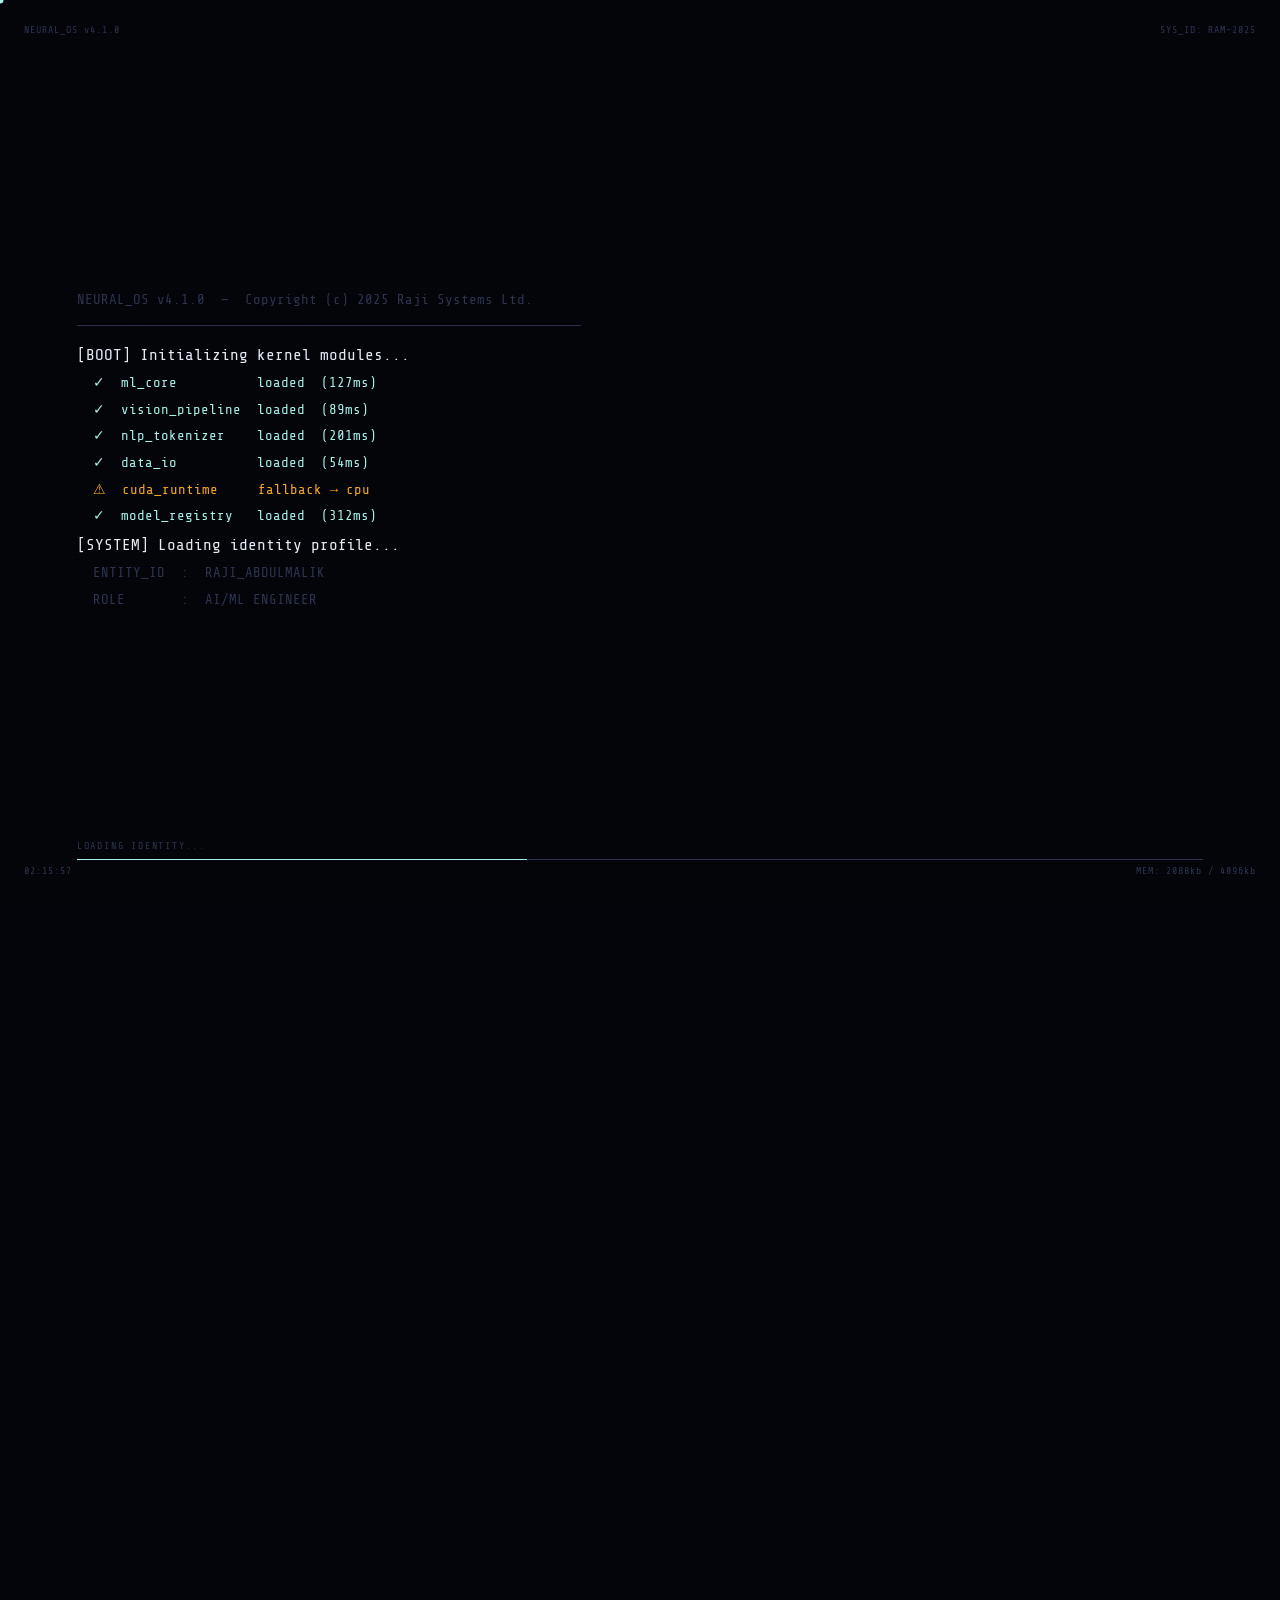
<file: index.html>
<!DOCTYPE html>
<html lang="en">
<head>
  <meta charset="UTF-8"/>
  <meta name="viewport" content="width=device-width, initial-scale=1.0"/>
  <title>Raji Abdul Malik — AI/ML Engineer</title>
  <link rel="preconnect" href="https://fonts.googleapis.com"/>
  <link rel="preconnect" href="https://fonts.gstatic.com" crossorigin/>
  <link href="https://fonts.googleapis.com/css2?family=Share+Tech+Mono&family=Unbounded:wght@300;400;700;900&family=DM+Mono:ital,wght@0,300;0,400;1,300&display=swap" rel="stylesheet"/>
  <link rel="stylesheet" href="style.css"/>
</head>
<body>

<div id="cur"></div>
<div id="cur-ring"></div>

<!-- =============================================
     BOOT SCREEN
     ============================================= -->
<div id="boot">
  <div class="boot-scanlines"></div>
  <div class="boot-noise"></div>
  <div class="boot-corner tl">NEURAL_OS v4.1.0</div>
  <div class="boot-corner tr">SYS_ID: RAM-2025</div>
  <div class="boot-corner bl" id="boot-time">--:--:--</div>
  <div class="boot-corner br">MEM: 0kb / 0kb</div>
  <div id="boot-lines"></div>
  <div class="boot-progress-wrap">
    <div class="boot-progress-label" id="boot-prog-lbl">INITIALIZING...</div>
    <div class="boot-progress-bar">
      <div class="boot-progress-fill" id="boot-fill"></div>
    </div>
  </div>
</div>

<!-- =============================================
     SITE
     ============================================= -->
<div id="site">

<!-- NAV -->
<nav id="nav">
  <span class="nav-logo"><b>Alpha</b>.ai</span>
  <ul class="nav-ul">
    <li><a href="#about">about</a></li>
    <li><a href="#skills">skills</a></li>
    <li><a href="#projects">projects</a></li>
    <li><a href="#contact">contact</a></li>
  </ul>
  <button class="nav-burger" id="burger" aria-label="menu">
    <span></span><span></span><span></span>
  </button>
</nav>

<!-- HERO -->
<section id="hero">
  <canvas id="neural-canvas"></canvas>
  <div class="hero-content">

    <!-- LEFT: name + headline + CTA -->
    <div class="hero-left">
      <div class="hero-sys-line">
        <span class="sys-badge">AI / ML Engineer</span>
        <span class="sys-slash">///</span>
        <span class="sys-badge" style="opacity:.5">Active</span>
      </div>
      <h1 class="hero-name">
        <span class="dim-name">Raji Abdul</span>
        <span class="ice-name"><span class="glitch" data-text="Malik">Malik</span></span>
      </h1>
      <p class="hero-headline">
        <em>Building intelligent systems</em><br/>
        and scalable machine learning solutions.
      </p>
      <div class="hero-cta">
        <a href="#projects" class="btn btn-primary">View Projects</a>
        <a href="#contact" class="btn btn-outline">Get In Touch</a>
      </div>
    </div>

    <!-- RIGHT: 3D Rubik's Cube -->
    <div class="hero-right">
      <div id="rubik-wrap"></div>
    </div>

  </div>

  <div class="hero-scroll">
    <span class="scroll-bar"></span>
    <span class="scroll-txt">scroll</span>
  </div>
  <div class="hero-coords">
    <div>LAT 09°04'N</div>
    <div>LNG 007°29'E</div>
    <div style="margin-top:8px;color:var(--ice);font-size:9px;">● ONLINE</div>
  </div>
</section>

<!-- ABOUT -->
<section id="about">
  <div class="about-grid max-w">
    <div class="about-sigil reveal">
      <div class="sigil-name">Who<br/><span>I Am.</span></div>
      <div class="sigil-line"></div>
      <div class="sigil-role">AI/ML Engineer</div>
      <div class="sigil-id">
        <div>ID: RAJI_ABDULMALIK</div>
        <div>STATUS: AVAILABLE</div>
        <div>BASE: Nigeria</div>
      </div>
    </div>
    <div class="about-text">
      <p class="reveal d1">
        I'm an <strong>AI/ML Engineer</strong> who builds systems that perceive, learn, and adapt. My work spans the complete machine learning lifecycle — from exploratory data analysis and feature engineering to designing custom architectures, training, evaluating, and deploying models that operate at scale.
        I have a proven track record of delivering Full stack web AI products in startup environments, where I thrive on solving complex problems with elegant, efficient solutions.
      </p>
      <p class="reveal d2">
        I specialize in <strong>deep learning</strong>, computer vision, and natural language processing. I don't just run experiments — I build reproducible pipelines, maintain clean codebases, and ship models that perform outside the notebook. Engineering discipline is as important to me as research creativity.
      </p>
      <p class="reveal d3">
        Whether it's a <strong>custom CNN architecture</strong>, a production inference API, or a data pipeline that feeds millions of records, I approach every problem from first principles — choosing the right tool, not just the popular one.
      </p>
      <div class="metrics-row reveal d4">
        <div class="metric"><div class="metric-val">2</div><div class="metric-lbl">AI products startups worked on</div></div>
        <div class="metric"><div class="metric-val">CNN</div><div class="metric-lbl">Architecture research</div></div>
        <div class="metric"><div class="metric-val">∞</div><div class="metric-lbl">Curiosity</div></div>
      </div>
    </div>
  </div>
</section>

<!-- SKILLS -->
<section id="skills">
  <div class="max-w">
    <div class="sec-eyebrow reveal">
      <span class="sec-eyebrow-bar"></span>
      <span class="sec-eyebrow-txt">Expertise</span>
      <span class="sec-eyebrow-num">02</span>
    </div>
    <h2 class="sec-title reveal d1">What I <em>work with</em></h2>
    <div class="skills-terminal reveal d2">
      <div class="terminal-titlebar">
        <div class="t-dot red"></div><div class="t-dot amber"></div><div class="t-dot green"></div>
        <span class="terminal-title">raji@neural-os:~$ cat skills.json</span>
      </div>
      <div class="terminal-body">
        <div class="terminal-row">
          <div class="terminal-cat">ML &amp; AI</div>
          <div class="terminal-skills">
            <span class="t-skill">Neural Networks</span>
            <span class="t-skill">NLP</span>
            <span class="t-skill">Computer Vision</span>
            <span class="t-skill">Huggingface, OpenAI</span>
            <span class="t-skill">Deep Learning</span>
          </div>
        </div>
        <div class="terminal-row">
          <div class="terminal-cat">Frameworks</div>
          <div class="terminal-skills">
            <span class="t-skill">PyTorch</span>
            <span class="t-skill">TensorFlow</span>
            <span class="t-skill">Scikit-Learn</span>
            <span class="t-skill">Keras</span>
            <span class="t-skill">Flask</span>
          </div>
        </div>
        <div class="terminal-row">
          <div class="terminal-cat">Languages</div>
          <div class="terminal-skills">
            <span class="t-skill">Python</span>
            <span class="t-skill">SQL</span>
            <span class="t-skill">HTML,CSS,JS</span>
          </div>
        </div>
        <div class="terminal-row">
          <div class="terminal-cat">MLOps &amp; Tools</div>
          <div class="terminal-skills">
            <span class="t-skill">Docker</span>
            <span class="t-skill">Git</span>
            <span class="t-skill">AWS / GCP</span>
            <span class="t-skill">Model Deployment</span>
            <span class="t-skill">Data Pipelines</span>
          </div>
        </div>
      </div>
    </div>
  </div>
</section>

<!-- PROJECTS -->
<section id="projects">
  <div class="max-w">
    <div class="sec-eyebrow reveal">
      <span class="sec-eyebrow-bar"></span>
      <span class="sec-eyebrow-txt">Work</span>
      <span class="sec-eyebrow-num">03</span>
    </div>
    <h2 class="sec-title reveal d1">Selected <em>projects</em></h2>
    <div class="projects-grid">
      <article class="proj-card reveal d1">
        <div class="proj-card-band"></div>
        <div class="proj-card-body">
          <span class="proj-id">01 / MVP</span>
          <h3 class="proj-title">LOCUS-ID</h3>
          <p class="proj-desc">Built the MVP for an AI-driven attendance management solution. Leverages intelligent identity recognition pipelines to automate and streamline verification at scale — developed under Hamz Labs.</p>
          <div class="proj-tags">
            <span class="proj-tag">Computer Vision</span>
            <span class="proj-tag">Python</span>
            <span class="proj-tag">AI / ML</span>
          </div>
        </div>
        <div class="proj-footer">
          <span class="proj-status"><span class="status-pulse"></span>In Development</span>
          <a href="https://github.com/Ma1la3ka" target="_blank" rel="noopener" class="proj-arrow" aria-label="GitHub">↗</a>
        </div>
      </article>
      <article class="proj-card reveal d2">
        <div class="proj-card-band"></div>
        <div class="proj-card-body">
          <span class="proj-id">02 / MVP</span>
          <h3 class="proj-title">SkillChain</h3>
          <p class="proj-desc">Built the MVP for a gig economy platform connecting skilled artisans with customers. Integrated geolocation services and Squad APIs to power intelligent service matching and seamless payment flows.</p>
          <div class="proj-tags">
            <span class="proj-tag">Geolocation</span>
            <span class="proj-tag">API Integration</span>
            <span class="proj-tag">Full-Stack</span>
          </div>
        </div>
        <div class="proj-footer">
          <span class="proj-status"><span class="status-pulse"></span>Live</span>
          <a href="https://skillchain-frontend-omega.vercel.app/" target="_blank" rel="noopener" class="proj-arrow" aria-label="GitHub">↗</a>
        </div>
      <!-- </article>
      <article class="proj-card reveal d3">
        <div class="proj-card-band"></div>
        <div class="proj-card-body">
          <span class="proj-id">03 / Research</span>
          <h3 class="proj-title">Crop Disease Detection</h3>
          <p class="proj-desc">Developed an enhanced CNN architecture for automated diagnosis of crop diseases from plant imagery. Architectural modifications and targeted data augmentation strategies improved accuracy over standard baselines.</p>
          <div class="proj-tags">
            <span class="proj-tag">CNN</span>
            <span class="proj-tag">PyTorch</span>
            <span class="proj-tag">Computer Vision</span>
          </div>
        </div>
        <div class="proj-footer">
          <span class="proj-status"><span class="status-pulse"></span>Research</span>
          <a href="https://github.com/Ma1la3ka" target="_blank" rel="noopener" class="proj-arrow" aria-label="GitHub">↗</a>
        </div>
      </article> -->
    </div>
  </div>
</section>

<!-- CONTACT -->
<section id="contact">
  <div class="contact-wrap">
    <div class="contact-left">
      <div class="sec-eyebrow reveal">
        <span class="sec-eyebrow-bar"></span>
        <span class="sec-eyebrow-txt">Contact</span>
        <span class="sec-eyebrow-num">04</span>
      </div>
      <h2 class="reveal d1">Let's build<br/><em>together.</em></h2>
      <p class="reveal d2">Have a project in mind, a problem to solve, or just want to talk AI? I'm open to collaborations, research, and the right opportunities.</p>
      <div class="contact-links">
        <a href="https://github.com/Ma1la3ka" target="_blank" rel="noopener" class="c-link reveal d2">
          <div class="c-link-icon">
            <svg width="16" height="16" viewBox="0 0 24 24" fill="none" stroke="#6b7490" stroke-width="1.5" stroke-linecap="round" stroke-linejoin="round"><path d="M9 19c-5 1.5-5-2.5-7-3m14 6v-3.87a3.37 3.37 0 0 0-.94-2.61c3.14-.35 6.44-1.54 6.44-7A5.44 5.44 0 0 0 20 4.77 5.07 5.07 0 0 0 19.91 1S18.73.65 16 2.48a13.38 13.38 0 0 0-7 0C6.27.65 5.09 1 5.09 1A5.07 5.07 0 0 0 5 4.77a5.44 5.44 0 0 0-1.5 3.78c0 5.42 3.3 6.61 6.44 7A3.37 3.37 0 0 0 9 18.13V22"/></svg>
          </div>
          <div>
            <div class="c-link-label">GitHub</div>
            <div class="c-link-val">@Ma1la3ka </div>
          </div>
          <span class="c-link-arrow">→</span>
        </a>
        <a href="https://linkedin.com/in/alphaprimal" target="_blank" rel="noopener" class="c-link reveal d3">
          <div class="c-link-icon">
            <svg width="16" height="16" viewBox="0 0 24 24" fill="none" stroke="#6b7490" stroke-width="1.5" stroke-linecap="round" stroke-linejoin="round"><path d="M16 8a6 6 0 0 1 6 6v7h-4v-7a2 2 0 0 0-2-2 2 2 0 0 0-2 2v7h-4v-7a6 6 0 0 1 6-6z"/><rect x="2" y="9" width="4" height="12"/><circle cx="4" cy="4" r="2"/></svg>
          </div>
          <div>
            <div class="c-link-label">LinkedIn</div>
            <div class="c-link-val">Raji Abdul Malik</div>
          </div>
          <span class="c-link-arrow">→</span>
        </a>
      </div>
    </div>
    <div class="reveal d2">
      <div class="cta-box">
        <div class="cta-box-label">Direct Message</div>
        <div class="cta-box-title">Ready to collaborate?</div>
        <div class="cta-box-sub">The fastest way to reach me is directly on WhatsApp. No gatekeepers, no delays.</div>
        <a href="https://wa.me/2348164143886" target="_blank" rel="noopener" class="wa-btn">
          <svg width="20" height="20" viewBox="0 0 24 24" fill="#000"><path d="M17.472 14.382c-.297-.149-1.758-.867-2.03-.967-.273-.099-.471-.148-.67.15-.197.297-.767.966-.94 1.164-.173.199-.347.223-.644.075-.297-.15-1.255-.463-2.39-1.475-.883-.788-1.48-1.761-1.653-2.059-.173-.297-.018-.458.13-.606.134-.133.298-.347.446-.52.149-.174.198-.298.298-.497.099-.198.05-.371-.025-.52-.075-.149-.669-1.612-.916-2.207-.242-.579-.487-.5-.669-.51-.173-.008-.371-.01-.57-.01-.198 0-.52.074-.792.372-.272.297-1.04 1.016-1.04 2.479 0 1.462 1.065 2.875 1.213 3.074.149.198 2.096 3.2 5.077 4.487.709.306 1.262.489 1.694.625.712.227 1.36.195 1.871.118.571-.085 1.758-.719 2.006-1.413.248-.694.248-1.289.173-1.413-.074-.124-.272-.198-.57-.347m-5.421 7.403h-.004a9.87 9.87 0 01-5.031-1.378l-.361-.214-3.741.982.998-3.648-.235-.374a9.86 9.86 0 01-1.51-5.26c.001-5.45 4.436-9.884 9.888-9.884 2.64 0 5.122 1.03 6.988 2.898a9.825 9.825 0 012.893 6.994c-.003 5.45-4.437 9.884-9.885 9.884m8.413-18.297A11.815 11.815 0 0012.05 0C5.495 0 .16 5.335.157 11.892c0 2.096.547 4.142 1.588 5.945L.057 24l6.305-1.654a11.882 11.882 0 005.683 1.448h.005c6.554 0 11.89-5.335 11.893-11.893a11.821 11.821 0 00-3.48-8.413z"/></svg>
          Chat on WhatsApp
        </a>
      </div>
    </div>
  </div>
</section>

<footer>
  <span>Raji Abdul Malik — AI/ML Engineer</span>
  <span>© 2026 — All rights reserved</span>
</footer>

</div><!-- /site -->

<script src="script.js"></script>
<script src="Rubik.js"></script>
</body>
</html>
</file>
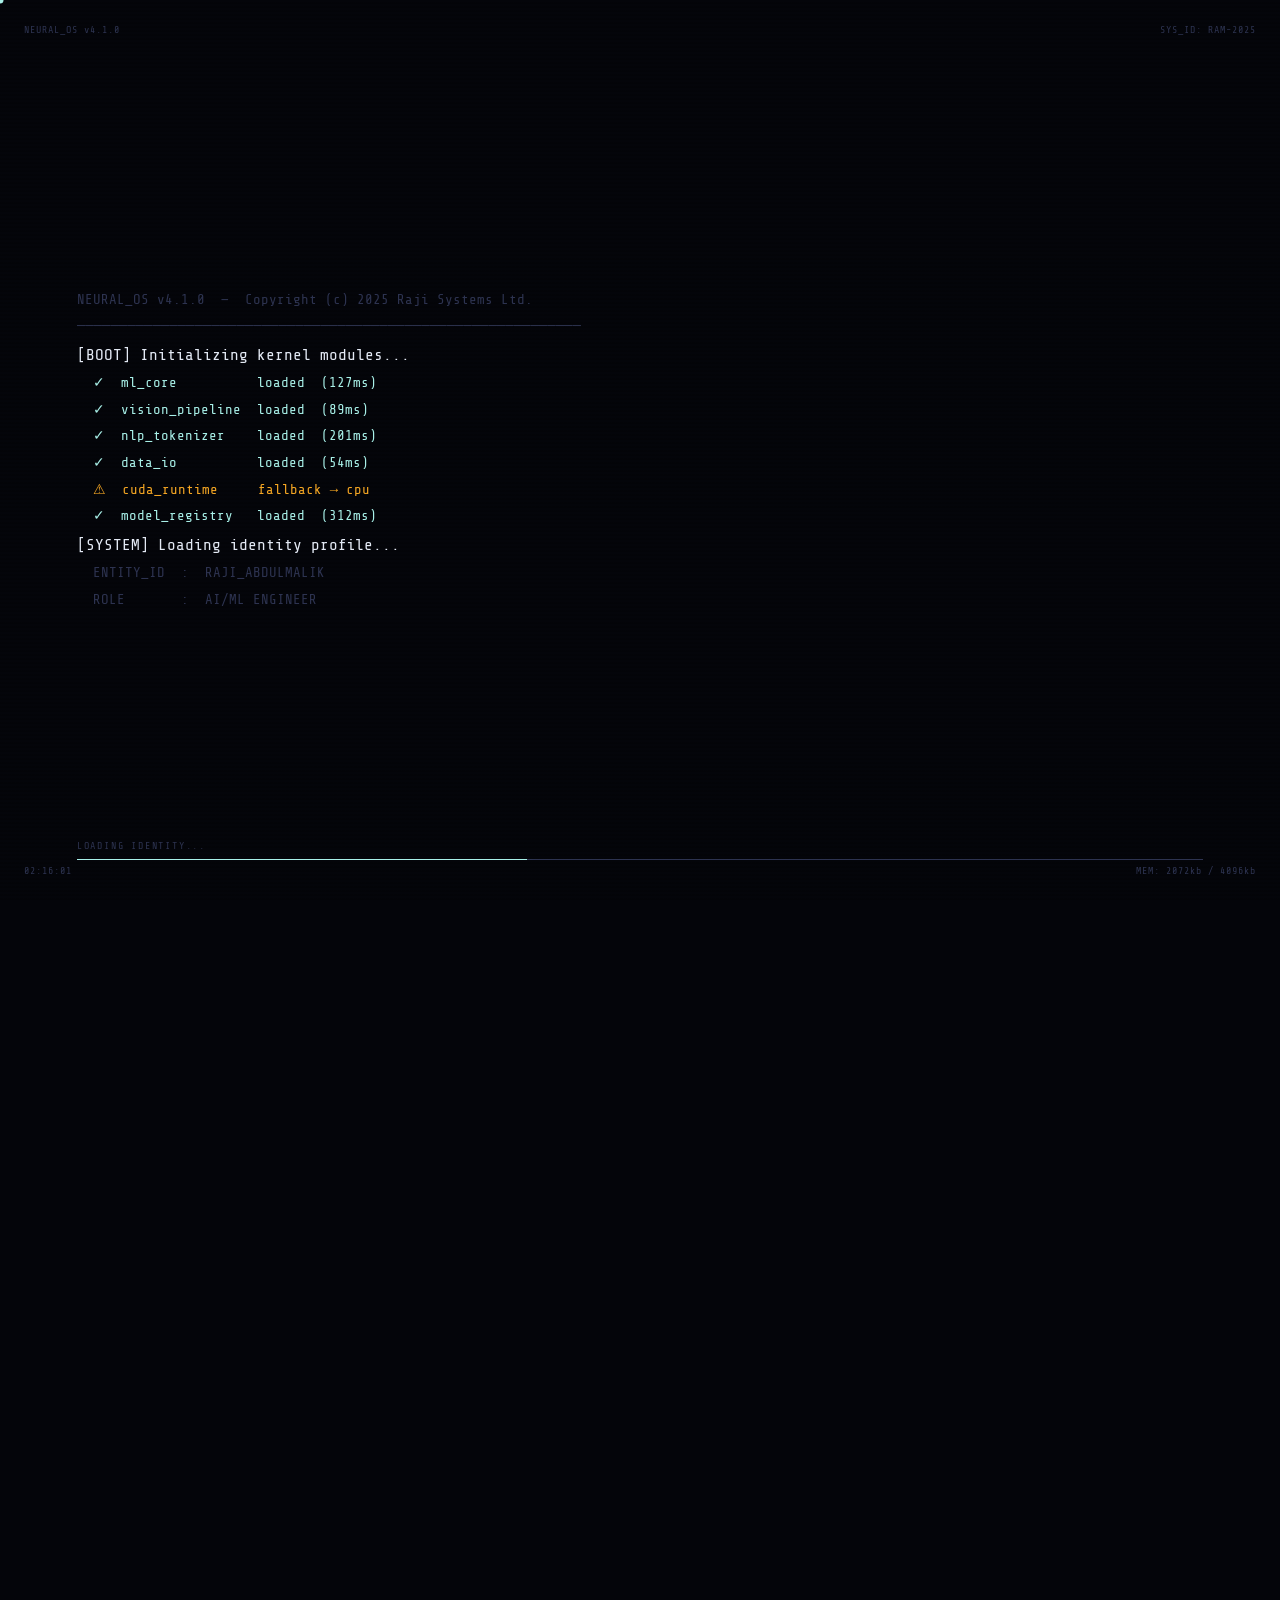
<file: Projects/My-portfolio/index.html>
<!DOCTYPE html>
<html lang="en">
<head>
  <meta charset="UTF-8"/>
  <meta name="viewport" content="width=device-width, initial-scale=1.0"/>
  <title>Raji Abdul Malik — AI/ML Engineer</title>
  <link rel="preconnect" href="https://fonts.googleapis.com"/>
  <link rel="preconnect" href="https://fonts.gstatic.com" crossorigin/>
  <link href="https://fonts.googleapis.com/css2?family=Share+Tech+Mono&family=Unbounded:wght@300;400;700;900&family=DM+Mono:ital,wght@0,300;0,400;1,300&display=swap" rel="stylesheet"/>
  <link rel="stylesheet" href="style.css"/>
</head>
<body>

<div id="cur"></div>
<div id="cur-ring"></div>

<!-- =============================================
     BOOT SCREEN
     ============================================= -->
<div id="boot">
  <div class="boot-scanlines"></div>
  <div class="boot-noise"></div>
  <div class="boot-corner tl">NEURAL_OS v4.1.0</div>
  <div class="boot-corner tr">SYS_ID: RAM-2025</div>
  <div class="boot-corner bl" id="boot-time">--:--:--</div>
  <div class="boot-corner br">MEM: 0kb / 0kb</div>
  <div id="boot-lines"></div>
  <div class="boot-progress-wrap">
    <div class="boot-progress-label" id="boot-prog-lbl">INITIALIZING...</div>
    <div class="boot-progress-bar">
      <div class="boot-progress-fill" id="boot-fill"></div>
    </div>
  </div>
</div>

<!-- =============================================
     SITE
     ============================================= -->
<div id="site">

<!-- NAV -->
<nav id="nav">
  <span class="nav-logo"><b>Alpha</b>.ai</span>
  <ul class="nav-ul">
    <li><a href="#about">about</a></li>
    <li><a href="#skills">skills</a></li>
    <li><a href="#projects">projects</a></li>
    <li><a href="#contact">contact</a></li>
  </ul>
  <button class="nav-burger" id="burger" aria-label="menu">
    <span></span><span></span><span></span>
  </button>
</nav>

<!-- HERO -->
<section id="hero">
  <canvas id="neural-canvas"></canvas>
  <div class="hero-content">

    <!-- LEFT: name + headline + CTA -->
    <div class="hero-left">
      <div class="hero-sys-line">
        <span class="sys-badge">AI / ML Engineer</span>
        <span class="sys-slash">///</span>
        <span class="sys-badge" style="opacity:.5">Active</span>
      </div>
      <h1 class="hero-name">
        <span class="dim-name">Raji Abdul</span>
        <span class="ice-name"><span class="glitch" data-text="Malik">Malik</span></span>
      </h1>
      <p class="hero-headline">
        <em>Building intelligent systems</em><br/>
        and scalable machine learning solutions.
      </p>
      <div class="hero-cta">
        <a href="#projects" class="btn btn-primary">View Projects</a>
        <a href="#contact" class="btn btn-outline">Get In Touch</a>
      </div>
    </div>

    <!-- RIGHT: 3D Rubik's Cube -->
    <div class="hero-right">
      <div id="rubik-wrap"></div>
    </div>

  </div>

  <div class="hero-scroll">
    <span class="scroll-bar"></span>
    <span class="scroll-txt">scroll</span>
  </div>
  <div class="hero-coords">
    <div>LAT 09°04'N</div>
    <div>LNG 007°29'E</div>
    <div style="margin-top:8px;color:var(--ice);font-size:9px;">● ONLINE</div>
  </div>
</section>

<!-- ABOUT -->
<section id="about">
  <div class="about-grid max-w">
    <div class="about-sigil reveal">
      <div class="sigil-name">Who<br/><span>I Am.</span></div>
      <div class="sigil-line"></div>
      <div class="sigil-role">AI/ML Engineer</div>
      <div class="sigil-id">
        <div>ID: RAJI_ABDULMALIK</div>
        <div>STATUS: AVAILABLE</div>
        <div>BASE: Nigeria</div>
      </div>
    </div>
    <div class="about-text">
      <p class="reveal d1">
        I'm an <strong>AI/ML Engineer</strong> who builds systems that perceive, learn, and adapt. My work spans the complete machine learning lifecycle — from exploratory data analysis and feature engineering to designing custom architectures, training, evaluating, and deploying models that operate at scale.
        I have a proven track record of delivering Full stack web AI products in startup environments, where I thrive on solving complex problems with elegant, efficient solutions.
      </p>
      <p class="reveal d2">
        I specialize in <strong>deep learning</strong>, computer vision, and natural language processing. I don't just run experiments — I build reproducible pipelines, maintain clean codebases, and ship models that perform outside the notebook. Engineering discipline is as important to me as research creativity.
      </p>
      <p class="reveal d3">
        Whether it's a <strong>custom CNN architecture</strong>, a production inference API, or a data pipeline that feeds millions of records, I approach every problem from first principles — choosing the right tool, not just the popular one.
      </p>
      <div class="metrics-row reveal d4">
        <div class="metric"><div class="metric-val">2</div><div class="metric-lbl">AI products startups worked on</div></div>
        <div class="metric"><div class="metric-val">CNN</div><div class="metric-lbl">Architecture research</div></div>
        <div class="metric"><div class="metric-val">∞</div><div class="metric-lbl">Curiosity</div></div>
      </div>
    </div>
  </div>
</section>

<!-- SKILLS -->
<section id="skills">
  <div class="max-w">
    <div class="sec-eyebrow reveal">
      <span class="sec-eyebrow-bar"></span>
      <span class="sec-eyebrow-txt">Expertise</span>
      <span class="sec-eyebrow-num">02</span>
    </div>
    <h2 class="sec-title reveal d1">What I <em>work with</em></h2>
    <div class="skills-terminal reveal d2">
      <div class="terminal-titlebar">
        <div class="t-dot red"></div><div class="t-dot amber"></div><div class="t-dot green"></div>
        <span class="terminal-title">raji@neural-os:~$ cat skills.json</span>
      </div>
      <div class="terminal-body">
        <div class="terminal-row">
          <div class="terminal-cat">ML &amp; AI</div>
          <div class="terminal-skills">
            <span class="t-skill">Neural Networks</span>
            <span class="t-skill">NLP</span>
            <span class="t-skill">Computer Vision</span>
            <span class="t-skill">Huggingface, OpenAI</span>
            <span class="t-skill">Deep Learning</span>
          </div>
        </div>
        <div class="terminal-row">
          <div class="terminal-cat">Frameworks</div>
          <div class="terminal-skills">
            <span class="t-skill">PyTorch</span>
            <span class="t-skill">TensorFlow</span>
            <span class="t-skill">Scikit-Learn</span>
            <span class="t-skill">RAG</span>
            <span class="t-skill">Fast-API</span>
            <span class="t-skill">Langchain</span>
          </div>
        </div>
        <div class="terminal-row">
          <div class="terminal-cat">Languages</div>
          <div class="terminal-skills">
            <span class="t-skill">Python</span>
            <span class="t-skill">SQL</span>
            <span class="t-skill">HTML,CSS,JS</span>
          </div>
        </div>
        <div class="terminal-row">
          <div class="terminal-cat">MLOps &amp; Tools</div>
          <div class="terminal-skills">
            <span class="t-skill">Docker</span>
            <span class="t-skill">Git</span>
            <span class="t-skill">AWS / GCP</span>
            <span class="t-skill">Model Deployment</span>
            <span class="t-skill">Dataipelines</span>
            <span class="t-skill">Vector DB</span>
          </div>
        </div>
      </div>
    </div>
  </div>
</section>

<!-- PROJECTS -->
<section id="projects">
  <div class="max-w">
    <div class="sec-eyebrow reveal">
      <span class="sec-eyebrow-bar"></span>
      <span class="sec-eyebrow-txt">Work</span>
      <span class="sec-eyebrow-num">03</span>
    </div>
    <h2 class="sec-title reveal d1">Selected <em>projects</em></h2>
    <div class="projects-grid">
      <article class="proj-card reveal d1">
        <div class="proj-card-band"></div>
        <div class="proj-card-body">
          <span class="proj-id">01 / MVP</span>
          <h3 class="proj-title">LOCUS-ID</h3>
          <p class="proj-desc">Built the MVP for an AI-driven attendance management solution. Leverages intelligent identity recognition pipelines to automate and streamline verification at scale — developed under Hamz Labs.</p>
          <div class="proj-tags">
            <span class="proj-tag">Computer Vision</span>
            <span class="proj-tag">Python</span>
            <span class="proj-tag">AI / ML</span>
          </div>
        </div>
        <div class="proj-footer">
          <span class="proj-status"><span class="status-pulse"></span>In Development</span>
          <a href="https://github.com/Ma1la3ka" target="_blank" rel="noopener" class="proj-arrow" aria-label="GitHub">↗</a>
        </div>
      </article>
      <article class="proj-card reveal d2">
        <div class="proj-card-band"></div>
        <div class="proj-card-body">
          <span class="proj-id">02 / MVP</span>
          <h3 class="proj-title">SkillChain</h3>
          <p class="proj-desc">Built the MVP for a gig economy platform connecting skilled artisans with customers. Integrated geolocation services and Squad APIs to power intelligent service matching and seamless payment flows.</p>
          <div class="proj-tags">
            <span class="proj-tag">Geolocation</span>
            <span class="proj-tag">API Integration</span>
            <span class="proj-tag">Full-Stack</span>
          </div>
        </div>
        <div class="proj-footer">
          <span class="proj-status"><span class="status-pulse"></span>Live</span>
          <a href="https://skillchain-frontend-omega.vercel.app/" target="_blank" rel="noopener" class="proj-arrow" aria-label="GitHub">↗</a>
        </div>
      <!-- </article>
      <article class="proj-card reveal d3">
        <div class="proj-card-band"></div>
        <div class="proj-card-body">
          <span class="proj-id">03 / Research</span>
          <h3 class="proj-title">Crop Disease Detection</h3>
          <p class="proj-desc">Developed an enhanced CNN architecture for automated diagnosis of crop diseases from plant imagery. Architectural modifications and targeted data augmentation strategies improved accuracy over standard baselines.</p>
          <div class="proj-tags">
            <span class="proj-tag">CNN</span>
            <span class="proj-tag">PyTorch</span>
            <span class="proj-tag">Computer Vision</span>
          </div>
        </div>
        <div class="proj-footer">
          <span class="proj-status"><span class="status-pulse"></span>Research</span>
          <a href="https://github.com/Ma1la3ka" target="_blank" rel="noopener" class="proj-arrow" aria-label="GitHub">↗</a>
        </div>
      </article> -->
    </div>
  </div>
</section>

<!-- CONTACT -->
<section id="contact">
  <div class="contact-wrap">
    <div class="contact-left">
      <div class="sec-eyebrow reveal">
        <span class="sec-eyebrow-bar"></span>
        <span class="sec-eyebrow-txt">Contact</span>
        <span class="sec-eyebrow-num">04</span>
      </div>
      <h2 class="reveal d1">Let's build<br/><em>together.</em></h2>
      <p class="reveal d2">Have a project in mind, a problem to solve, or just want to talk AI? I'm open to collaborations, research, and the right opportunities.</p>
      <div class="contact-links">
        <a href="https://github.com/Ma1la3ka" target="_blank" rel="noopener" class="c-link reveal d2">
          <div class="c-link-icon">
            <svg width="16" height="16" viewBox="0 0 24 24" fill="none" stroke="#6b7490" stroke-width="1.5" stroke-linecap="round" stroke-linejoin="round"><path d="M9 19c-5 1.5-5-2.5-7-3m14 6v-3.87a3.37 3.37 0 0 0-.94-2.61c3.14-.35 6.44-1.54 6.44-7A5.44 5.44 0 0 0 20 4.77 5.07 5.07 0 0 0 19.91 1S18.73.65 16 2.48a13.38 13.38 0 0 0-7 0C6.27.65 5.09 1 5.09 1A5.07 5.07 0 0 0 5 4.77a5.44 5.44 0 0 0-1.5 3.78c0 5.42 3.3 6.61 6.44 7A3.37 3.37 0 0 0 9 18.13V22"/></svg>
          </div>
          <div>
            <div class="c-link-label">GitHub</div>
            <div class="c-link-val">@Ma1la3ka </div>
          </div>
          <span class="c-link-arrow">→</span>
        </a>
        <a href="https://linkedin.com/in/alphaprimal" target="_blank" rel="noopener" class="c-link reveal d3">
          <div class="c-link-icon">
            <svg width="16" height="16" viewBox="0 0 24 24" fill="none" stroke="#6b7490" stroke-width="1.5" stroke-linecap="round" stroke-linejoin="round"><path d="M16 8a6 6 0 0 1 6 6v7h-4v-7a2 2 0 0 0-2-2 2 2 0 0 0-2 2v7h-4v-7a6 6 0 0 1 6-6z"/><rect x="2" y="9" width="4" height="12"/><circle cx="4" cy="4" r="2"/></svg>
          </div>
          <div>
            <div class="c-link-label">LinkedIn</div>
            <div class="c-link-val">Raji Abdul Malik</div>
          </div>
          <span class="c-link-arrow">→</span>
        </a>
      </div>
    </div>
    <div class="reveal d2">
      <div class="cta-box">
        <div class="cta-box-label">Direct Message</div>
        <div class="cta-box-title">Ready to collaborate?</div>
        <div class="cta-box-sub">The fastest way to reach me is directly on WhatsApp. No gatekeepers, no delays.</div>
        <a href="https://wa.me/2348164143886" target="_blank" rel="noopener" class="wa-btn">
          <svg width="20" height="20" viewBox="0 0 24 24" fill="#000"><path d="M17.472 14.382c-.297-.149-1.758-.867-2.03-.967-.273-.099-.471-.148-.67.15-.197.297-.767.966-.94 1.164-.173.199-.347.223-.644.075-.297-.15-1.255-.463-2.39-1.475-.883-.788-1.48-1.761-1.653-2.059-.173-.297-.018-.458.13-.606.134-.133.298-.347.446-.52.149-.174.198-.298.298-.497.099-.198.05-.371-.025-.52-.075-.149-.669-1.612-.916-2.207-.242-.579-.487-.5-.669-.51-.173-.008-.371-.01-.57-.01-.198 0-.52.074-.792.372-.272.297-1.04 1.016-1.04 2.479 0 1.462 1.065 2.875 1.213 3.074.149.198 2.096 3.2 5.077 4.487.709.306 1.262.489 1.694.625.712.227 1.36.195 1.871.118.571-.085 1.758-.719 2.006-1.413.248-.694.248-1.289.173-1.413-.074-.124-.272-.198-.57-.347m-5.421 7.403h-.004a9.87 9.87 0 01-5.031-1.378l-.361-.214-3.741.982.998-3.648-.235-.374a9.86 9.86 0 01-1.51-5.26c.001-5.45 4.436-9.884 9.888-9.884 2.64 0 5.122 1.03 6.988 2.898a9.825 9.825 0 012.893 6.994c-.003 5.45-4.437 9.884-9.885 9.884m8.413-18.297A11.815 11.815 0 0012.05 0C5.495 0 .16 5.335.157 11.892c0 2.096.547 4.142 1.588 5.945L.057 24l6.305-1.654a11.882 11.882 0 005.683 1.448h.005c6.554 0 11.89-5.335 11.893-11.893a11.821 11.821 0 00-3.48-8.413z"/></svg>
          Chat on WhatsApp
        </a>
      </div>
    </div>
  </div>
</section>

<footer>
  <span>Raji Abdul Malik — AI/ML Engineer</span>
  <span>© 2026 — All rights reserved</span>
</footer>

</div><!-- /site -->

<script src="script.js"></script>
<script src="Rubik.js"></script>
<!-- =============================================
     ALPHABOT MASCOT WIDGET — v3
     Replace your ENTIRE existing #ab-root block (div + style + script)
     with everything below, before </body>.
     ============================================= -->
<div id="ab-root">
  <div id="ab-robot" aria-label="Chat with AlphaBot" role="button" tabindex="0">
    <div id="ab-bubble">&gt; talk to me<span class="ab-cursor">_</span></div>

    <div class="ab-shadow"></div>

    <div class="ab-antenna"><span class="ab-antenna-dot"></span></div>

    <div class="ab-head">
      <div class="ab-visor">
        <span class="ab-eye ab-eye-l"></span>
        <span class="ab-eye ab-eye-r"></span>
      </div>
      <span class="ab-ear ab-ear-l"></span>
      <span class="ab-ear ab-ear-r"></span>
    </div>

    <div class="ab-neck"></div>

    <div class="ab-body">
      <span class="ab-chest-ring"></span>
      <span class="ab-chest-light"></span>
      <span class="ab-vent ab-vent-l"></span>
      <span class="ab-vent ab-vent-r"></span>

      <div class="ab-arm ab-arm-l">
        <div class="ab-forearm-l"></div>
      </div>
      <div class="ab-arm ab-arm-r" id="ab-wave-arm">
        <div class="ab-forearm-r"><span class="ab-hand"></span></div>
      </div>
    </div>

    <div class="ab-legs">
      <span class="ab-leg ab-leg-l"></span>
      <span class="ab-leg ab-leg-r"></span>
    </div>
    <div class="ab-feet">
      <span class="ab-foot ab-foot-l"></span>
      <span class="ab-foot ab-foot-r"></span>
    </div>
  </div>

  <div id="ab-panel" class="ab-hidden">
    <div id="ab-panel-header">
      <div>
        <div id="ab-panel-title">ALPHA<span>BOT</span></div>
        <div id="ab-panel-sub">RAG assistant // trained on this portfolio</div>
      </div>
      <button id="ab-call-btn" aria-label="Call AlphaBot" title="Call AlphaBot">📞</button>
      <button id="ab-panel-close" aria-label="Close chat">✕</button>
    </div>

    <div id="ab-call-overlay" class="ab-hidden">
      <div id="ab-call-avatar">🤖</div>
      <div id="ab-call-status">Calling AlphaBot...</div>
      <button id="ab-call-end">End Call</button>
    </div>

    <div id="ab-messages">
      <div class="ab-msg ab-bot">
        &gt; Hey, I'm AlphaBot — ask me about Raji's projects, stack, or experience.
      </div>
    </div>
    <div id="ab-input-row">
      <input id="ab-input" type="text" placeholder="ask something..." maxlength="500" autocomplete="off" />
      <button id="ab-send" aria-label="Send">→</button>
    </div>
    <div id="ab-status"></div>
  </div>
</div>

<style>
  #ab-root {
    --ab-void: #04050a;
    --ab-surface: #0c0f18;
    --ab-panel-bg: #101420;
    --ab-rim: rgba(255,255,255,0.06);
    --ab-rim-h: rgba(255,255,255,0.14);
    --ab-ice: #a8f0e8;
    --ab-ice-glow: rgba(168,240,232,0.18);
    --ab-ice-dim: rgba(168,240,232,0.1);
    --ab-snow: #e4eaf5;
    --ab-mist: #6b7490;
    --ab-ghost: #2d3350;
    --ab-metal: #1a2032;
    --ab-mono: 'Share Tech Mono', monospace;
    --ab-display: 'Unbounded', sans-serif;
    --ab-body: 'DM Mono', monospace;
    position: fixed;
    bottom: 20px;
    right: 24px;
    z-index: 300;
  }

  /* ===== ROBOT ===== */
  #ab-robot {
    position: relative;
    width: 64px;
    height: 92px;
    cursor: none;
    opacity: 0;
    transform: translate(160px, 30px) scale(0.85);
  }
  #ab-robot.ab-enter { animation: ab-enter 1s cubic-bezier(0.22, 1, 0.36, 1) forwards; }
  #ab-robot.ab-idle { animation: ab-float 3s ease-in-out infinite; }
  #ab-robot.ab-gone { display: none; }

  @keyframes ab-enter { to { opacity: 1; transform: translate(0, 0) scale(1); } }
  @keyframes ab-float { 0%, 100% { transform: translateY(0); } 50% { transform: translateY(-6px); } }

  .ab-shadow {
    position: absolute; bottom: -4px; left: 50%; transform: translateX(-50%);
    width: 34px; height: 6px; border-radius: 50%;
    background: radial-gradient(ellipse, rgba(0,0,0,0.5) 0%, transparent 75%);
  }

  .ab-antenna { position: absolute; top: -12px; left: 50%; transform: translateX(-50%); width: 2px; height: 12px; background: var(--ab-mist); }
  .ab-antenna-dot {
    position: absolute; top: -6px; left: -3.5px; width: 9px; height: 9px; border-radius: 50%;
    background: var(--ab-ice); box-shadow: 0 0 8px var(--ab-ice), 0 0 16px var(--ab-ice-glow);
    animation: ab-pulse 1.4s ease-in-out infinite;
  }
  @keyframes ab-pulse { 0%, 100% { opacity: 1; } 50% { opacity: 0.3; } }

  .ab-head {
    position: relative; width: 38px; height: 30px; margin: 0 auto;
    background: linear-gradient(180deg, #16192a, var(--ab-void));
    border: 1.5px solid var(--ab-rim-h); border-radius: 10px 10px 8px 8px;
    box-shadow: inset 0 -2px 4px rgba(0,0,0,0.4), 0 0 14px rgba(168,240,232,0.08);
  }
  .ab-ear { position: absolute; top: 8px; width: 4px; height: 10px; background: var(--ab-ghost); border-radius: 2px; }
  .ab-ear-l { left: -5px; }
  .ab-ear-r { right: -5px; }

  .ab-visor {
    position: absolute; top: 7px; left: 50%; transform: translateX(-50%);
    width: 28px; height: 12px; background: var(--ab-void);
    border: 1px solid var(--ab-ice); border-radius: 6px;
    display: flex; align-items: center; justify-content: center; gap: 7px;
    box-shadow: 0 0 8px var(--ab-ice-glow), inset 0 0 6px rgba(168,240,232,0.15);
  }
  .ab-eye { width: 4px; height: 4px; border-radius: 50%; background: var(--ab-ice); box-shadow: 0 0 5px var(--ab-ice); animation: ab-pulse 2.4s ease-in-out infinite; }
  .ab-eye-r { animation-delay: 0.2s; }

  .ab-neck { width: 10px; height: 4px; margin: 0 auto; background: var(--ab-ghost); }

  .ab-body {
    position: relative; width: 44px; height: 34px; margin: 0 auto;
    background: linear-gradient(180deg, #171b2c, var(--ab-void));
    border: 1.5px solid var(--ab-rim-h); border-radius: 9px;
    box-shadow: inset 0 -3px 5px rgba(0,0,0,0.4);
  }
  .ab-chest-ring {
    position: absolute; top: 50%; left: 50%; transform: translate(-50%, -50%);
    width: 15px; height: 15px; border-radius: 50%; border: 1.5px solid var(--ab-ice);
    opacity: 0.5;
  }
  .ab-chest-light {
    position: absolute; top: 50%; left: 50%; transform: translate(-50%, -50%);
    width: 6px; height: 6px; border-radius: 50%; background: var(--ab-ice);
    box-shadow: 0 0 8px var(--ab-ice);
    animation: ab-pulse 2s ease-in-out infinite;
  }
  .ab-vent { position: absolute; top: 6px; width: 8px; height: 2px; background: var(--ab-ghost); border-radius: 1px; }
  .ab-vent-l { left: 5px; }
  .ab-vent-r { right: 5px; }

  /* Jointed arms: upper arm rotates at shoulder, forearm rotates at elbow */
  .ab-arm {
    position: absolute; top: 2px; width: 6px; height: 16px;
    background: var(--ab-metal); border: 1px solid var(--ab-rim-h); border-radius: 3px;
    transform-origin: top center;
  }
  .ab-arm-l { left: -7px; }
  .ab-arm-r { right: -7px; }
  .ab-forearm-l, .ab-forearm-r {
    position: absolute; top: 14px; left: 50%; transform-origin: top center;
    width: 5px; height: 14px; background: var(--ab-metal); border: 1px solid var(--ab-rim-h); border-radius: 3px;
    transform: translateX(-50%) rotate(8deg);
  }
  .ab-hand {
    position: absolute; bottom: -3px; left: 50%; transform: translateX(-50%);
    width: 7px; height: 7px; border-radius: 50%; background: var(--ab-ice); opacity: 0.85;
  }

  /* Waving: shoulder swings out, elbow follows a beat later for a natural wave */
  #ab-robot.ab-waving .ab-arm-r { animation: ab-wave-shoulder 0.7s ease-in-out infinite; }
  #ab-robot.ab-waving .ab-forearm-r { animation: ab-wave-elbow 0.7s ease-in-out infinite; }
  @keyframes ab-wave-shoulder {
    0%, 100% { transform: rotate(-10deg); }
    50% { transform: rotate(-55deg); }
  }
  @keyframes ab-wave-elbow {
    0%, 100% { transform: translateX(-50%) rotate(10deg); }
    50% { transform: translateX(-50%) rotate(-25deg); }
  }

  .ab-legs { display: flex; justify-content: center; gap: 10px; margin-top: 1px; }
  .ab-leg { width: 6px; height: 8px; background: var(--ab-metal); border: 1px solid var(--ab-rim-h); border-radius: 2px; }
  .ab-feet { display: flex; justify-content: center; gap: 8px; margin-top: -1px; }
  .ab-foot { width: 10px; height: 4px; background: var(--ab-ghost); border-radius: 2px 2px 3px 3px; }

  #ab-bubble {
    position: absolute; bottom: 100px; right: -10px;
    background: var(--ab-void); border: 1px solid var(--ab-ice); color: var(--ab-ice);
    font-family: var(--ab-mono); font-size: 10px; white-space: nowrap;
    padding: 6px 10px; border-radius: 5px; opacity: 0; pointer-events: none;
    box-shadow: 0 4px 16px rgba(0,0,0,0.4);
  }
  #ab-robot.ab-show-bubble #ab-bubble { animation: ab-bubble-in 0.4s ease forwards; }
  @keyframes ab-bubble-in { from { opacity: 0; transform: translateY(6px); } to { opacity: 0.95; transform: translateY(0); } }
  .ab-cursor { animation: ab-blink 1s step-end infinite; }
  @keyframes ab-blink { 0%, 50% { opacity: 1; } 51%, 100% { opacity: 0; } }

  /* ===== CHAT PANEL ===== */
  #ab-panel {
    position: absolute; bottom: 0; right: 0; width: 340px; max-width: 88vw;
    height: 460px; max-height: 70vh;
    background: var(--ab-panel-bg); border: 1px solid var(--ab-rim-h); border-radius: 8px;
    display: flex; flex-direction: column; overflow: hidden;
    box-shadow: 0 20px 60px rgba(0,0,0,0.6), 0 0 0 1px var(--ab-ice-dim);
  }
  .ab-hidden { display: none !important; }

  #ab-panel-header { display: flex; justify-content: space-between; align-items: center; padding: 14px 16px; border-bottom: 1px solid var(--ab-rim); background: var(--ab-surface); }
  #ab-panel-title { font-family: var(--ab-display); color: var(--ab-snow); font-size: 13px; font-weight: 900; letter-spacing: -0.01em; }
  #ab-panel-title span { color: var(--ab-ice); }
  #ab-panel-sub { font-family: var(--ab-mono); color: var(--ab-ghost); font-size: 9px; margin-top: 3px; letter-spacing: 0.06em; }
  #ab-panel-close { background: none; border: none; color: var(--ab-mist); cursor: none; font-size: 14px; }
  #ab-panel-close:hover { color: var(--ab-ice); }

  #ab-messages { flex: 1; overflow-y: auto; padding: 14px; display: flex; flex-direction: column; gap: 10px; }
  .ab-msg { font-family: var(--ab-body); font-size: 12px; line-height: 1.6; padding: 9px 11px; border-radius: 5px; max-width: 88%; white-space: pre-wrap; font-weight: 300; }
  .ab-bot { color: var(--ab-snow); background: var(--ab-surface); border: 1px solid var(--ab-rim); align-self: flex-start; }
  .ab-user { color: var(--ab-void); background: var(--ab-ice); align-self: flex-end; font-weight: 400; }

  #ab-input-row { display: flex; border-top: 1px solid var(--ab-rim); }
  #ab-input { flex: 1; background: var(--ab-void); border: none; color: var(--ab-snow); padding: 11px 12px; font-family: var(--ab-body); font-size: 12px; outline: none; cursor: text; }
  #ab-input::placeholder { color: var(--ab-ghost); }
  #ab-send { background: var(--ab-ice); border: none; color: var(--ab-void); width: 42px; cursor: none; font-size: 14px; }
  #ab-send:disabled { opacity: 0.5; cursor: not-allowed; }

  /* ===== CALL MODE ===== */
  #ab-call-btn {
    background: none; border: none; color: var(--ab-ice); font-size: 15px;
    cursor: pointer; margin-right: 8px; padding: 0 4px;
    animation: ab-call-shake 2.5s ease-in-out infinite;
  }
  @keyframes ab-call-shake {
    0%, 88%, 100% { transform: rotate(0deg); }
    90% { transform: rotate(-12deg); } 92% { transform: rotate(10deg); }
    94% { transform: rotate(-8deg); } 96% { transform: rotate(6deg); } 98% { transform: rotate(0deg); }
  }
  #ab-call-overlay {
    position: absolute; inset: 0; background: var(--ab-panel-bg);
    display: flex; flex-direction: column; align-items: center; justify-content: center;
    gap: 16px; z-index: 10;
  }
  #ab-call-overlay.ab-hidden { display: none; }
  #ab-call-avatar { font-size: 44px; animation: ab-float 2s ease-in-out infinite; }
  #ab-call-status { color: var(--ab-ice); font-family: var(--ab-mono); font-size: 12px; text-align: center; padding: 0 20px; }
  #ab-call-status.ab-speaking { color: var(--ab-snow); }
  #ab-call-end {
    background: #e05252; color: white; border: none; padding: 8px 22px;
    border-radius: 20px; cursor: pointer; font-family: var(--ab-mono); font-size: 12px;
  }
  #ab-status { font-family: var(--ab-mono); font-size: 9px; color: var(--ab-ghost); padding: 4px 11px 7px; min-height: 14px; letter-spacing: 0.04em; }

  @media (max-width: 480px) {
    #ab-root { bottom: 12px; right: 14px; }
    #ab-robot { transform-origin: bottom right; }
    #ab-panel {
      position: fixed; top: auto; bottom: 0; left: 0; right: 0;
      width: 100vw; max-width: 100vw; height: 78vh; max-height: 78vh;
      border-radius: 14px 14px 0 0;
    }
  }
</style>

<script>
(function () {
  // ⚠ SET THIS to your real deployed Render URL + /chat
  const API_URL = "https://alphabot-api-5vjv.onrender.com/chat";

  // How often the robot re-waves while idle, in milliseconds
  const REWAVE_INTERVAL_MS = 6000;
  const WAVE_DURATION_MS = 2100; // matches 3 cycles of the 0.7s wave animation

  const robot = document.getElementById("ab-robot");
  const panel = document.getElementById("ab-panel");
  const closeBtn = document.getElementById("ab-panel-close");
  const messagesEl = document.getElementById("ab-messages");
  const input = document.getElementById("ab-input");
  const sendBtn = document.getElementById("ab-send");
  const statusEl = document.getElementById("ab-status");

  let history = [];
  let rewaveTimer = null;
  let chatIsOpen = false;

  function doOneWave(callback) {
    robot.classList.add("ab-waving");
    setTimeout(() => {
      robot.classList.remove("ab-waving");
      if (callback) callback();
    }, WAVE_DURATION_MS);
  }

  function startRewaveLoop() {
    stopRewaveLoop();
    rewaveTimer = setInterval(() => {
      if (!chatIsOpen) doOneWave();
    }, REWAVE_INTERVAL_MS);
  }
  function stopRewaveLoop() {
    if (rewaveTimer) clearInterval(rewaveTimer);
    rewaveTimer = null;
  }

  function playEntrance() {
    robot.classList.add("ab-enter");
  }

  robot.addEventListener("animationend", function onEnter(e) {
  if (e.animationName !== "ab-enter") return;
  robot.removeEventListener("animationend", onEnter);
  robot.style.opacity = "1";   // NEW — locks visibility regardless of which animation class takes over next
  doOneWave(() => {
    robot.classList.add("ab-idle", "ab-show-bubble");
    startRewaveLoop();
  });
});
  document.addEventListener("neuralOSReady", playEntrance);
  setTimeout(() => { if (!robot.classList.contains("ab-enter")) playEntrance(); }, 7000);

  function openChat() {
    chatIsOpen = true;
    robot.classList.add("ab-gone");
    panel.classList.remove("ab-hidden");
    input.focus();
  }
  function closeChat() {
    chatIsOpen = false;
    panel.classList.add("ab-hidden");
    robot.classList.remove("ab-gone");
    // robot is already ab-idle from before — no need to replay entrance,
    // it just resumes its periodic waving right where it left off
  }

  robot.addEventListener("click", openChat);
  robot.addEventListener("keydown", (e) => { if (e.key === "Enter" || e.key === " ") openChat(); });
  closeBtn.addEventListener("click", closeChat);

  function appendMessage(role, text) {
    const div = document.createElement("div");
    div.className = "ab-msg " + (role === "user" ? "ab-user" : "ab-bot");
    div.textContent = text;
    messagesEl.appendChild(div);
    messagesEl.scrollTop = messagesEl.scrollHeight;
  }

  async function sendMessage() {
    const text = input.value.trim();
    if (!text) return;
    appendMessage("user", text);
    history.push({ role: "user", content: text });
    input.value = "";
    sendBtn.disabled = true;
    statusEl.textContent = "AlphaBot is thinking...";
    try {
      const res = await fetch(API_URL, {
        method: "POST",
        headers: { "Content-Type": "application/json" },
        body: JSON.stringify({ message: text, history: history.slice(-10) }),
      });
      if (!res.ok) {
        if (res.status === 429) throw new Error("Rate limit hit — try again in a minute.");
        throw new Error("Server error (" + res.status + ")");
      }
      const data = await res.json();
      appendMessage("assistant", data.reply);
      history.push({ role: "assistant", content: data.reply });
    } catch (err) {
      appendMessage("assistant", "⚠ Connection issue: " + err.message);
    } finally {
      statusEl.textContent = "";
      sendBtn.disabled = false;
    }
  }

  // ===== VOICE TUNING (adjust these to change how AlphaBot sounds) =====
  const VOICE_RATE = 1.05;     // speed: 0.1 (very slow) to 10 (very fast) — 1.0 is normal
  const VOICE_PITCH = 1.0;     // pitch: 0 (deep) to 2 (high) — 1.0 is normal
  const VOICE_VOLUME = 1.0;    // 0 (silent) to 1 (full volume)
  const PREFERRED_VOICE_NAMES = ["Google UK English Male", "Daniel", "Microsoft Guy"]; // tried in order, falls back to browser default
  const GREETING_TEXT = "Hey, I'm AlphaBot. Ask me about Raji's projects, stack, or experience.";

  let selectedVoice = null;
  function loadVoice() {
    const voices = speechSynthesis.getVoices();
    if (!voices.length) return;
    selectedVoice = voices.find(v => PREFERRED_VOICE_NAMES.includes(v.name))
                 || voices.find(v => v.lang === "en-US" || v.lang === "en-GB")
                 || voices[0];
  }
  loadVoice();
  if (speechSynthesis.onvoiceschanged !== undefined) {
    speechSynthesis.onvoiceschanged = loadVoice; // voices load async on first page visit
  }

  function speakText(text, onEndCallback) {
    speechSynthesis.cancel(); // stop any overlapping speech first
    const utter = new SpeechSynthesisUtterance(text);
    utter.rate = VOICE_RATE;
    utter.pitch = VOICE_PITCH;
    utter.volume = VOICE_VOLUME;
    if (selectedVoice) utter.voice = selectedVoice;
    if (onEndCallback) utter.onend = onEndCallback;
    speechSynthesis.speak(utter);
  }

  sendBtn.addEventListener("click", sendMessage);
  input.addEventListener("keydown", (e) => { if (e.key === "Enter") sendMessage(); });

  // ===== CALL MODE (hands-free voice loop) =====
  const callBtn = document.getElementById("ab-call-btn");
  const callOverlay = document.getElementById("ab-call-overlay");
  const callStatus = document.getElementById("ab-call-status");
  const callEndBtn = document.getElementById("ab-call-end");

  const SpeechRecognition = window.SpeechRecognition || window.webkitSpeechRecognition;
  const MAX_CALLS_PER_SESSION = 5; // gated like Character.AI's free-tier voice cap — don't leave this unlimited
  let callsUsedThisSession = 0;
  let callActive = false;

  if (!SpeechRecognition || !window.speechSynthesis) {
    callBtn.style.display = "none"; // graceful fallback on unsupported browsers
  } else {
    const callRecognition = new SpeechRecognition();
    callRecognition.lang = "en-US";
    callRecognition.continuous = false;
    callRecognition.interimResults = false;

    callBtn.addEventListener("click", () => {
      if (callsUsedThisSession >= MAX_CALLS_PER_SESSION) {
        callStatus.textContent = "Call limit reached for this session — refresh to try again.";
        callOverlay.classList.remove("ab-hidden");
        return;
      }
      callsUsedThisSession++;
      callActive = true;
      callOverlay.classList.remove("ab-hidden");
      callStatus.textContent = "AlphaBot speaking...";
      callStatus.classList.add("ab-speaking");
      speakText(GREETING_TEXT, () => { if (callActive) listenLoop(); });
    });

    function listenLoop() {
      if (!callActive) return;
      callStatus.textContent = "Listening...";
      callStatus.classList.remove("ab-speaking");
      try { callRecognition.start(); } catch (e) { /* already started, ignore */ }
    }

    callRecognition.addEventListener("result", async (e) => {
      const transcript = e.results[0][0].transcript;
      callStatus.textContent = "Thinking...";
      history.push({ role: "user", content: transcript });
      appendMessage("user", transcript); // keeps text chat in sync with the call

      try {
        const res = await fetch(API_URL, {
          method: "POST",
          headers: { "Content-Type": "application/json" },
          body: JSON.stringify({ message: transcript, history: history.slice(-10) }),
        });
        if (!res.ok) throw new Error("Server error (" + res.status + ")");
        const data = await res.json();
        history.push({ role: "assistant", content: data.reply });
        appendMessage("assistant", data.reply);

        callStatus.textContent = "AlphaBot speaking...";
        callStatus.classList.add("ab-speaking");
        speakText(data.reply, () => { if (callActive) listenLoop(); }); // auto re-listen once it's done talking
      } catch (err) {
        callStatus.textContent = "Connection issue: " + err.message;
      }
    });

    callRecognition.addEventListener("end", () => {
      // if nothing was heard, quietly retry rather than dead-ending the call
      if (callActive && callStatus.textContent === "Listening...") setTimeout(listenLoop, 300);
    });

    callRecognition.addEventListener("error", (e) => {
      if (e.error === "not-allowed") {
        callStatus.textContent = "Mic permission denied — allow mic access to use Call mode.";
      }
    });

    function endCall() {
      callActive = false;
      speechSynthesis.cancel();
      try { callRecognition.abort(); } catch (e) {}
      callOverlay.classList.add("ab-hidden");
    }
    callEndBtn.addEventListener("click", endCall);
  }
})();
</script>

</body>
</html>
</file>
<file: style.css>
/* =============================================
   VARIABLES & RESET
   ============================================= */
*, *::before, *::after { box-sizing: border-box; margin: 0; padding: 0; }
:root {
  --void:      #04050a;
  --deep:      #07090f;
  --surface:   #0c0f18;
  --panel:     #101420;
  --rim:       rgba(255,255,255,0.06);
  --rim-h:     rgba(255,255,255,0.14);
  --ice:       #a8f0e8;
  --ice-mid:   rgba(168,240,232,0.55);
  --ice-dim:   rgba(168,240,232,0.1);
  --ice-glow:  rgba(168,240,232,0.18);
  --snow:      #e4eaf5;
  --mist:      #6b7490;
  --ghost:     #2d3350;
  --red:       #ff4d5e;
  --amber:     #f5a623;
  --green:     #25D366;
  --mono:      'Share Tech Mono', monospace;
  --display:   'Unbounded', sans-serif;
  --body:      'DM Mono', monospace;
  --ease:      cubic-bezier(0.22, 1, 0.36, 1);
  --ease-in:   cubic-bezier(0.55, 0, 1, 0.45);
}

html { scroll-behavior: smooth; font-size: 16px; overflow-x: hidden; }
body {
  background: var(--void);
  color: var(--snow);
  font-family: var(--body);
  overflow-x: hidden;
  cursor: none;
}
body.site-ready { cursor: none; }
::selection { background: var(--ice); color: var(--void); }
::-webkit-scrollbar { width: 2px; }
::-webkit-scrollbar-track { background: var(--void); }
::-webkit-scrollbar-thumb { background: rgba(168,240,232,0.3); }

/* =============================================
   CURSOR
   ============================================= */
#cur { position:fixed; width:7px; height:7px; background:var(--ice); border-radius:50%; pointer-events:none; z-index:9999; transform:translate(-50%,-50%); transition:width .2s,height .2s; }
#cur-ring { position:fixed; width:34px; height:34px; border:1px solid rgba(168,240,232,0.35); border-radius:50%; pointer-events:none; z-index:9998; transform:translate(-50%,-50%); transition:width .3s var(--ease),height .3s var(--ease); }

/* =============================================
   BOOT SCREEN
   ============================================= */
#boot {
  position: fixed; inset: 0; background: var(--void); z-index: 5000;
  display: flex; flex-direction: column; justify-content: center;
  padding: clamp(32px,6vw,80px); overflow: hidden;
}
.boot-scanlines {
  position: absolute; inset: 0;
  background: repeating-linear-gradient(to bottom, transparent, transparent 2px, rgba(0,0,0,0.18) 2px, rgba(0,0,0,0.18) 4px);
  pointer-events: none; z-index: 1;
}
.boot-noise {
  position: absolute; inset: 0; opacity: 0.03; z-index: 2; pointer-events: none;
  animation: noiseAnim 0.08s steps(1) infinite;
}
@keyframes noiseAnim {
  0%   { background-position: 0 0; }
  25%  { background-position: -5% -10%; }
  50%  { background-position: 15% 5%; }
  75%  { background-position: -10% 15%; }
  100% { background-position: 5% -5%; }
}
.boot-corner { position:absolute; font-family:var(--mono); font-size:10px; color:var(--ghost); letter-spacing:0.1em; z-index:3; }
.boot-corner.tl { top:24px; left:24px; }
.boot-corner.tr { top:24px; right:24px; text-align:right; }
.boot-corner.bl { bottom:24px; left:24px; }
.boot-corner.br { bottom:24px; right:24px; text-align:right; }
#boot-lines { position:relative; z-index:4; max-width:820px; }
.boot-line { font-family:var(--mono); font-size:clamp(11px,1.4vw,14px); line-height:1.9; opacity:0; white-space:pre; overflow:hidden; }
.boot-line.show { opacity:1; }
.boot-line.dim  { color:var(--ghost); }
.boot-line.ok   { color:var(--ice); }
.boot-line.warn { color:var(--amber); }
.boot-line.err  { color:var(--red); }
.boot-line.head { color:var(--snow); font-size:clamp(12px,1.6vw,16px); }
#boot-cursor { display:inline-block; width:8px; height:14px; background:var(--ice); animation:blink .6s steps(1) infinite; vertical-align:middle; margin-left:2px; }
@keyframes blink { 0%,50%{opacity:1} 51%,100%{opacity:0} }
.boot-name-reveal {
  font-family:var(--display); font-size:clamp(28px,5vw,64px); font-weight:900;
  color:var(--ice); letter-spacing:-0.03em; margin-top:24px;
  opacity:0; filter:blur(12px);
  transition: opacity 1s var(--ease), filter 1.2s var(--ease);
}
.boot-name-reveal.show { opacity:1; filter:blur(0); }
.boot-progress-wrap { position:absolute; bottom:40px; left:clamp(32px,6vw,80px); right:clamp(32px,6vw,80px); z-index:4; }
.boot-progress-label { font-family:var(--mono); font-size:10px; letter-spacing:0.18em; color:var(--ghost); margin-bottom:8px; }
.boot-progress-bar { height:1px; background:var(--ghost); position:relative; overflow:hidden; }
.boot-progress-fill { position:absolute; left:0; top:0; bottom:0; background:var(--ice); width:0%; transition:width 0.4s var(--ease); box-shadow:0 0 12px var(--ice); }
#boot.exiting { animation:bootExit 1.1s var(--ease-in) forwards; }
@keyframes bootExit {
  0%   { opacity:1; transform:scale(1) translateY(0); filter:blur(0); }
  40%  { opacity:1; transform:scale(1.02) translateY(-8px); filter:blur(0); }
  100% { opacity:0; transform:scale(0.94) translateY(-40px); filter:blur(20px); pointer-events:none; }
}

/* =============================================
   SITE WRAPPER
   ============================================= */
#site { opacity:0; transition:opacity 1s var(--ease); }
#site.visible { opacity:1; }

/* =============================================
   NAVIGATION
   ============================================= */
nav {
  position:fixed; top:0; left:0; right:0; z-index:200;
  height:60px; display:flex; align-items:center; justify-content:space-between;
  padding:0 clamp(24px,5vw,72px);
  border-bottom:1px solid transparent;
  transition:background .4s, border-color .4s;
}
nav.scrolled { background:rgba(4,5,10,0.88); backdrop-filter:blur(24px); border-color:var(--rim); }
.nav-logo { font-family:var(--mono); font-size:12px; color:var(--mist); letter-spacing:0.06em; }
.nav-logo b { color:var(--ice); font-weight:400; }
.nav-ul { list-style:none; display:flex; gap:32px; }
.nav-ul a { font-family:var(--mono); font-size:10px; letter-spacing:0.2em; text-transform:uppercase; color:var(--ghost); text-decoration:none; transition:color .25s; }
.nav-ul a:hover { color:var(--ice); }
.nav-burger { display:none; flex-direction:column; gap:5px; background:none; border:none; cursor:none; padding:4px; }
.nav-burger span { display:block; width:20px; height:1px; background:var(--mist); transition:.3s; }

/* =============================================
   HERO
   ============================================= */
#hero {
  min-height: 100vh;
  display: flex; align-items: center;
  padding: 100px clamp(24px,5vw,72px) 80px;
  position: relative; overflow: hidden;
}
#hero::before {
  content:''; position:absolute; inset:0;
  background-image: linear-gradient(rgba(168,240,232,0.025) 1px, transparent 1px), linear-gradient(90deg, rgba(168,240,232,0.025) 1px, transparent 1px);
  background-size:80px 80px; pointer-events:none; z-index:0;
}
#neural-canvas { position:absolute; inset:0; width:100%; height:100%; z-index:1; }

/* Hero two-column layout */
.hero-content {
  position: relative; z-index: 2;
  display: flex;
  align-items: center;
  justify-content: space-between;
  width: 100%;
  max-width: 1200px;
  gap: 48px;
}
.hero-left { flex: 1; max-width: 580px; }
.hero-right {
  flex: 0 0 420px;
  display: flex;
  align-items: center;
  justify-content: center;
  opacity: 0;
  animation: fadeIn 1s var(--ease) 4.2s forwards;
}

/* Rubik's cube container */
#rubik-wrap {
  width: 340px;
  height: 340px;
  perspective: 900px;
  display: flex;
  align-items: center;
  justify-content: center;
  position: relative;
}
#rubik-wrap::before {
  content: '';
  position: absolute;
  inset: -20px;
  background: radial-gradient(circle at 50% 50%, rgba(168,240,232,0.06) 0%, transparent 70%);
  pointer-events: none;
}

.hero-sys-line { display:flex; align-items:center; gap:12px; margin-bottom:36px; opacity:0; animation:fadeUp .7s var(--ease) .1s forwards; }
.sys-badge { display:inline-flex; align-items:center; gap:8px; padding:6px 14px; background:var(--ice-dim); border:1px solid rgba(168,240,232,0.2); border-radius:3px; font-family:var(--mono); font-size:10px; letter-spacing:0.18em; color:var(--ice); }
.sys-badge::before { content:''; width:6px; height:6px; border-radius:50%; background:var(--ice); animation:blink 2s ease-in-out infinite; }
.sys-slash { color:var(--ghost); font-size:12px; font-family:var(--mono); }
.hero-name { font-family:var(--display); font-size:clamp(48px,8vw,100px); font-weight:900; letter-spacing:-0.04em; line-height:0.9; color:var(--snow); margin-bottom:32px; opacity:0; animation:fadeUp .9s var(--ease) .28s forwards; position:relative; user-select:none; }
.hero-name .dim-name { color:var(--ghost); font-weight:300; font-size:0.55em; display:block; margin-bottom:4px; letter-spacing:0.01em; }
.hero-name .ice-name { color:var(--ice); display:block; }
.hero-name .glitch { position:relative; display:inline-block; }
.hero-name .glitch::before,.hero-name .glitch::after { content:attr(data-text); position:absolute; top:0; left:0; width:100%; overflow:hidden; }
.hero-name .glitch::before { color:rgba(255,100,80,0.7); clip-path:polygon(0 20%,100% 20%,100% 40%,0 40%); animation:glitch1 4.5s steps(1) infinite; }
.hero-name .glitch::after  { color:rgba(168,240,232,0.7); clip-path:polygon(0 60%,100% 60%,100% 75%,0 75%); animation:glitch2 4.5s steps(1) infinite; }
@keyframes glitch1 { 0%,92%,100%{transform:translate(0);opacity:0} 93%{transform:translate(-4px,1px);opacity:1} 94%{transform:translate(3px,-1px);opacity:1} 95%{transform:translate(-2px,2px);opacity:0} }
@keyframes glitch2 { 0%,94%,100%{transform:translate(0);opacity:0} 95%{transform:translate(4px,-2px);opacity:1} 96%{transform:translate(-3px,1px);opacity:1} 97%{transform:translate(0);opacity:0} }
.hero-headline { font-family:var(--body); font-size:clamp(13px,1.5vw,16px); font-weight:300; font-style:italic; line-height:1.8; color:var(--mist); max-width:500px; margin-bottom:52px; opacity:0; animation:fadeUp .9s var(--ease) .44s forwards; }
.hero-headline em { font-style:normal; color:var(--snow); }
.hero-cta { display:flex; gap:16px; flex-wrap:wrap; opacity:0; animation:fadeUp .9s var(--ease) .58s forwards; }
.hero-coords { position:absolute; bottom:36px; right:clamp(24px,5vw,72px); z-index:2; text-align:right; font-family:var(--mono); font-size:10px; color:var(--ghost); letter-spacing:0.12em; line-height:1.8; opacity:0; animation:fadeIn 1s ease 1.2s forwards; }
.hero-scroll { position:absolute; bottom:36px; left:clamp(24px,5vw,72px); z-index:2; display:flex; align-items:center; gap:12px; opacity:0; animation:fadeIn 1s ease 1.2s forwards; }
.scroll-bar { width:1px; height:48px; background:linear-gradient(to bottom,var(--ice),transparent); animation:scrollDrop 2.4s ease-in-out infinite; }
@keyframes scrollDrop { 0%,100%{transform:scaleY(1);opacity:.4} 50%{transform:scaleY(1.2);opacity:1} }
.scroll-txt { font-family:var(--mono); font-size:9px; letter-spacing:.22em; text-transform:uppercase; color:var(--ghost); writing-mode:vertical-rl; }

/* =============================================
   BUTTONS
   ============================================= */
.btn { display:inline-flex; align-items:center; gap:10px; padding:13px 28px; font-family:var(--mono); font-size:11px; letter-spacing:.1em; text-decoration:none; border-radius:3px; border:1px solid transparent; cursor:none; transition:transform .28s var(--ease),color .28s,background .28s,border-color .28s,box-shadow .28s; }
.btn-primary { background:var(--ice); color:var(--void); border-color:var(--ice); }
.btn-primary:hover { background:transparent; color:var(--ice); box-shadow:0 0 24px var(--ice-glow); transform:translateY(-2px); }
.btn-outline { background:transparent; color:var(--mist); border-color:var(--rim-h); }
.btn-outline:hover { color:var(--snow); border-color:rgba(168,240,232,0.4); transform:translateY(-2px); }

/* =============================================
   SECTIONS
   ============================================= */
section { padding:clamp(80px,12vw,140px) clamp(24px,5vw,72px); }
section:nth-child(even) { background:var(--deep); }
.max-w { max-width:1200px; margin:0 auto; }
.sec-eyebrow { display:flex; align-items:center; gap:14px; margin-bottom:52px; }
.sec-eyebrow-bar { width:28px; height:1px; background:var(--ice); }
.sec-eyebrow-txt { font-family:var(--mono); font-size:10px; letter-spacing:.2em; text-transform:uppercase; color:var(--ice); }
.sec-eyebrow-num { margin-left:auto; font-family:var(--mono); font-size:10px; color:var(--ghost); letter-spacing:.1em; }
.sec-title { font-family:var(--display); font-size:clamp(30px,5vw,62px); font-weight:900; letter-spacing:-0.04em; line-height:1.0; color:var(--snow); margin-bottom:52px; }
.sec-title em { font-style:italic; color:var(--ice); font-weight:300; }

@keyframes fadeUp { from{opacity:0;transform:translateY(28px)} to{opacity:1;transform:translateY(0)} }
@keyframes fadeIn { from{opacity:0} to{opacity:1} }
.reveal { opacity:0; transform:translateY(32px); transition:opacity .8s var(--ease),transform .8s var(--ease); }
.reveal.in { opacity:1; transform:translateY(0); }
.d1{transition-delay:.1s} .d2{transition-delay:.2s} .d3{transition-delay:.3s} .d4{transition-delay:.4s}

/* =============================================
   ABOUT
   ============================================= */
.about-grid { display:grid; grid-template-columns:1fr 1.5fr; gap:clamp(48px,8vw,120px); align-items:start; }
.about-sigil { position:sticky; top:90px; }
.sigil-name { font-family:var(--display); font-size:clamp(40px,5.5vw,72px); font-weight:900; letter-spacing:-0.04em; line-height:.95; color:var(--snow); margin-bottom:20px; }
.sigil-name span { display:block; color:var(--ice); }
.sigil-line { width:100%; height:1px; background:var(--rim); margin:24px 0; }
.sigil-role { font-family:var(--mono); font-size:11px; letter-spacing:.18em; text-transform:uppercase; color:var(--mist); }
.sigil-id { margin-top:16px; font-family:var(--mono); font-size:10px; color:var(--ghost); letter-spacing:.06em; line-height:1.8; }
.about-text p { font-family:var(--body); font-size:14px; font-weight:300; line-height:1.95; color:var(--mist); margin-bottom:22px; }
.about-text p strong { color:var(--snow); font-weight:400; }
.metrics-row { display:grid; grid-template-columns:repeat(3,1fr); gap:1px; background:var(--rim); border:1px solid var(--rim); margin-top:48px; border-radius:4px; overflow:hidden; }
.metric { background:var(--surface); padding:24px 20px; transition:background .3s; }
.metric:hover { background:var(--panel); }
.metric-val { font-family:var(--display); font-size:30px; font-weight:900; color:var(--ice); letter-spacing:-0.03em; line-height:1; margin-bottom:8px; }
.metric-lbl { font-family:var(--mono); font-size:9px; letter-spacing:.16em; text-transform:uppercase; color:var(--ghost); }

/* =============================================
   SKILLS TERMINAL
   ============================================= */
.skills-terminal { background:var(--surface); border:1px solid var(--rim); border-radius:8px; overflow:hidden; max-width:1200px; margin:0 auto; }
.terminal-titlebar { display:flex; align-items:center; gap:8px; padding:14px 20px; background:var(--panel); border-bottom:1px solid var(--rim); }
.t-dot { width:11px; height:11px; border-radius:50%; }
.t-dot.red   { background:#ff5f56; }
.t-dot.amber { background:#ffbd2e; }
.t-dot.green { background:#27c93f; }
.terminal-title { font-family:var(--mono); font-size:11px; color:var(--ghost); margin-left:8px; letter-spacing:.06em; }
.terminal-body { padding:0; }
.terminal-row { display:grid; grid-template-columns:200px 1fr; border-bottom:1px solid var(--rim); transition:background .25s; }
.terminal-row:last-child { border-bottom:none; }
.terminal-row:hover { background:var(--panel); }
.terminal-cat { padding:20px 24px; border-right:1px solid var(--rim); font-family:var(--mono); font-size:11px; color:var(--ice); letter-spacing:.06em; display:flex; align-items:center; }
.terminal-cat::before { content:'> '; color:var(--ghost); margin-right:6px; }
.terminal-skills { padding:18px 24px; display:flex; flex-wrap:wrap; gap:8px; align-items:center; }
.t-skill { display:inline-flex; align-items:center; gap:6px; padding:6px 14px; background:transparent; border:1px solid var(--rim); border-radius:2px; font-family:var(--mono); font-size:11px; color:var(--mist); letter-spacing:.04em; cursor:none; transition:background .25s,border-color .25s,color .25s,transform .25s; }
.t-skill::before { content:'_'; color:var(--ghost); font-size:9px; transition:color .25s; }
.t-skill:hover { background:var(--ice-dim); border-color:rgba(168,240,232,0.3); color:var(--ice); transform:translateY(-2px); }
.t-skill:hover::before { color:var(--ice); }

/* =============================================
   PROJECTS
   ============================================= */
.projects-grid { display:grid; grid-template-columns:repeat(auto-fit,minmax(340px,1fr)); gap:18px; max-width:1200px; margin:0 auto; }
.proj-card { background:var(--surface); border:1px solid var(--rim); border-radius:8px; padding:0; overflow:hidden; display:flex; flex-direction:column; cursor:none; transition:transform .38s var(--ease),border-color .38s,box-shadow .38s; position:relative; }
.proj-card:hover { transform:translateY(-8px); border-color:rgba(168,240,232,0.22); box-shadow:0 32px 80px rgba(0,0,0,0.55),0 0 0 1px rgba(168,240,232,0.06); }
.proj-card-band { height:3px; background:var(--ghost); transition:background .38s; }
.proj-card:hover .proj-card-band { background:var(--ice); box-shadow:0 0 16px var(--ice-glow); }
.proj-card-body { padding:28px 28px 24px; flex:1; display:flex; flex-direction:column; gap:14px; }
.proj-id { font-family:var(--mono); font-size:10px; letter-spacing:.16em; color:var(--ghost); display:flex; align-items:center; gap:8px; }
.proj-id::before { content:''; width:16px; height:1px; background:var(--ghost); }
.proj-title { font-family:var(--display); font-size:clamp(22px,3vw,32px); font-weight:900; letter-spacing:-0.03em; color:var(--snow); line-height:1.05; }
.proj-desc { font-family:var(--body); font-size:12.5px; font-weight:300; line-height:1.85; color:var(--mist); flex:1; }
.proj-tags { display:flex; flex-wrap:wrap; gap:7px; }
.proj-tag { padding:4px 10px; background:var(--deep); border:1px solid var(--rim); border-radius:2px; font-family:var(--mono); font-size:10px; letter-spacing:.05em; color:var(--ghost); }
.proj-footer { display:flex; align-items:center; justify-content:space-between; padding:16px 28px; border-top:1px solid var(--rim); background:var(--deep); }
.proj-status { display:flex; align-items:center; gap:8px; font-family:var(--mono); font-size:10px; letter-spacing:.1em; text-transform:uppercase; color:var(--ghost); }
.status-pulse { width:5px; height:5px; border-radius:50%; background:var(--ice); animation:blink 2s ease-in-out infinite; }
.proj-arrow { width:30px; height:30px; border:1px solid var(--rim); border-radius:50%; display:flex; align-items:center; justify-content:center; color:var(--ghost); text-decoration:none; font-size:13px; transition:background .25s,border-color .25s,color .25s,transform .25s; }
.proj-arrow:hover { background:var(--ice); border-color:var(--ice); color:var(--void); transform:rotate(45deg); }

/* =============================================
   CONTACT
   ============================================= */
.contact-wrap { max-width:1100px; margin:0 auto; display:grid; grid-template-columns:1fr 1fr; gap:clamp(48px,8vw,100px); align-items:start; }
.contact-left h2 { font-family:var(--display); font-size:clamp(34px,5vw,60px); font-weight:900; letter-spacing:-0.04em; line-height:1.0; color:var(--snow); margin-bottom:20px; }
.contact-left h2 em { font-style:italic; color:var(--ice); font-weight:300; }
.contact-left p { font-family:var(--body); font-size:13px; font-weight:300; line-height:1.85; color:var(--mist); margin-bottom:40px; }
.contact-links { display:flex; flex-direction:column; gap:12px; }
.c-link { display:flex; align-items:center; gap:16px; padding:16px 20px; background:var(--surface); border:1px solid var(--rim); border-radius:6px; text-decoration:none; transition:transform .28s var(--ease),border-color .28s,background .28s; }
.c-link:hover { border-color:rgba(168,240,232,0.3); background:var(--ice-dim); transform:translateX(8px); }
.c-link-icon { width:36px; height:36px; border-radius:50%; border:1px solid var(--rim); display:flex; align-items:center; justify-content:center; background:var(--deep); flex-shrink:0; transition:background .28s,border-color .28s; }
.c-link:hover .c-link-icon { background:var(--ice); border-color:var(--ice); }
.c-link:hover .c-link-icon svg { stroke:var(--void); }
.c-link-icon svg { transition:stroke .28s; }
.c-link-label { font-family:var(--mono); font-size:9px; letter-spacing:.18em; text-transform:uppercase; color:var(--ghost); margin-bottom:3px; }
.c-link-val { font-family:var(--display); font-size:14px; font-weight:700; letter-spacing:-.01em; color:var(--snow); }
.c-link-arrow { margin-left:auto; color:var(--ghost); font-size:16px; transition:transform .28s,color .28s; }
.c-link:hover .c-link-arrow { transform:translateX(4px); color:var(--ice); }
.cta-box { background:var(--surface); border:1px solid var(--rim); border-radius:10px; padding:36px 32px; text-align:center; position:relative; overflow:hidden; }
.cta-box::before { content:''; position:absolute; top:-60px; left:50%; transform:translateX(-50%); width:200px; height:200px; background:radial-gradient(circle,rgba(168,240,232,0.07) 0%,transparent 70%); pointer-events:none; }
.cta-box-label { font-family:var(--mono); font-size:10px; letter-spacing:.18em; text-transform:uppercase; color:var(--ghost); margin-bottom:16px; display:flex; align-items:center; justify-content:center; gap:10px; }
.cta-box-label::before,.cta-box-label::after { content:''; width:16px; height:1px; background:var(--ghost); }
.cta-box-title { font-family:var(--display); font-size:22px; font-weight:900; letter-spacing:-.03em; color:var(--snow); margin-bottom:12px; }
.cta-box-sub { font-family:var(--body); font-size:12px; font-weight:300; color:var(--mist); line-height:1.8; margin-bottom:28px; }
.wa-btn { display:inline-flex; align-items:center; justify-content:center; gap:11px; width:100%; padding:15px 24px; background:#25D366; color:#000; font-family:var(--mono); font-size:12px; font-weight:700; letter-spacing:.08em; border-radius:5px; text-decoration:none; cursor:none; transition:background .28s,transform .28s var(--ease),box-shadow .28s; }
.wa-btn:hover { background:#1fbd5a; transform:translateY(-3px); box-shadow:0 14px 40px rgba(37,211,102,0.25); }

/* =============================================
   FOOTER
   ============================================= */
footer { padding:24px clamp(24px,5vw,72px); border-top:1px solid var(--rim); display:flex; align-items:center; justify-content:space-between; flex-wrap:wrap; gap:12px; }
footer span { font-family:var(--mono); font-size:10px; color:var(--ghost); letter-spacing:.06em; }

/* =============================================
   RESPONSIVE
   ============================================= */
@media(max-width:900px){
  .hero-content { flex-direction:column; }
  .hero-right { flex:0 0 auto; width:100%; }
  #rubik-wrap { width:260px; height:260px; }
  .about-grid{grid-template-columns:1fr;gap:40px;}
  .sigil-name{position:static;}
  .contact-wrap{grid-template-columns:1fr;gap:48px;}
  .terminal-row{grid-template-columns:1fr;}
  .terminal-cat{border-right:none;border-bottom:1px solid var(--rim);}
  .hero-coords{display:none;}
  .nav-ul{display:none;}
  .nav-burger{display:flex;}
  .metrics-row{grid-template-columns:1fr;}
}
@media(max-width:600px){
  .projects-grid{grid-template-columns:1fr;}
  .hero-name{font-size:clamp(44px,16vw,72px);}
  .hero-scroll{display:none;}
  footer{flex-direction:column;text-align:center;}
  #cur,#cur-ring{display:none;}
  #rubik-wrap { width:200px; height:200px; }
}


/* =============================================
   RUBIK WRAP — Updated sizing
   ============================================= */
#rubik-wrap {
  width: 420px;
  height: 420px;
  perspective: 1100px;
  display: flex;
  align-items: center;
  justify-content: center;
  position: relative;
}

#rubik-wrap::before {
  content: '';
  position: absolute;
  inset: -30px;
  background: radial-gradient(circle at 50% 50%, rgba(168,240,232,0.07) 0%, transparent 65%);
  pointer-events: none;
  border-radius: 50%;
}

#rubik-scene {
  margin: auto;
}

/* Bigger hero name */
.hero-name {
  font-size: clamp(56px, 9vw, 120px) !important;
}

@media(max-width:900px){
  #rubik-wrap { width: 300px; height: 300px; }
}
@media(max-width:600px){
  #rubik-wrap { width: 240px; height: 240px; }
}
</file>
<file: Projects/My-portfolio/style.css>
/* =============================================
   VARIABLES & RESET
   ============================================= */
*, *::before, *::after { box-sizing: border-box; margin: 0; padding: 0; }
:root {
  --void:      #04050a;
  --deep:      #07090f;
  --surface:   #0c0f18;
  --panel:     #101420;
  --rim:       rgba(255,255,255,0.06);
  --rim-h:     rgba(255,255,255,0.14);
  --ice:       #a8f0e8;
  --ice-mid:   rgba(168,240,232,0.55);
  --ice-dim:   rgba(168,240,232,0.1);
  --ice-glow:  rgba(168,240,232,0.18);
  --snow:      #e4eaf5;
  --mist:      #6b7490;
  --ghost:     #2d3350;
  --red:       #ff4d5e;
  --amber:     #f5a623;
  --green:     #25D366;
  --mono:      'Share Tech Mono', monospace;
  --display:   'Unbounded', sans-serif;
  --body:      'DM Mono', monospace;
  --ease:      cubic-bezier(0.22, 1, 0.36, 1);
  --ease-in:   cubic-bezier(0.55, 0, 1, 0.45);
}

html { scroll-behavior: smooth; font-size: 16px; overflow-x: hidden; }
body {
  background: var(--void);
  color: var(--snow);
  font-family: var(--body);
  overflow-x: hidden;
  cursor: none;
}
body.site-ready { cursor: none; }
::selection { background: var(--ice); color: var(--void); }
::-webkit-scrollbar { width: 2px; }
::-webkit-scrollbar-track { background: var(--void); }
::-webkit-scrollbar-thumb { background: rgba(168,240,232,0.3); }

/* =============================================
   CURSOR
   ============================================= */
#cur { position:fixed; width:7px; height:7px; background:var(--ice); border-radius:50%; pointer-events:none; z-index:9999; transform:translate(-50%,-50%); transition:width .2s,height .2s; }
#cur-ring { position:fixed; width:34px; height:34px; border:1px solid rgba(168,240,232,0.35); border-radius:50%; pointer-events:none; z-index:9998; transform:translate(-50%,-50%); transition:width .3s var(--ease),height .3s var(--ease); }

/* =============================================
   BOOT SCREEN
   ============================================= */
#boot {
  position: fixed; inset: 0; background: var(--void); z-index: 5000;
  display: flex; flex-direction: column; justify-content: center;
  padding: clamp(32px,6vw,80px); overflow: hidden;
}
.boot-scanlines {
  position: absolute; inset: 0;
  background: repeating-linear-gradient(to bottom, transparent, transparent 2px, rgba(0,0,0,0.18) 2px, rgba(0,0,0,0.18) 4px);
  pointer-events: none; z-index: 1;
}
.boot-noise {
  position: absolute; inset: 0; opacity: 0.03; z-index: 2; pointer-events: none;
  animation: noiseAnim 0.08s steps(1) infinite;
}
@keyframes noiseAnim {
  0%   { background-position: 0 0; }
  25%  { background-position: -5% -10%; }
  50%  { background-position: 15% 5%; }
  75%  { background-position: -10% 15%; }
  100% { background-position: 5% -5%; }
}
.boot-corner { position:absolute; font-family:var(--mono); font-size:10px; color:var(--ghost); letter-spacing:0.1em; z-index:3; }
.boot-corner.tl { top:24px; left:24px; }
.boot-corner.tr { top:24px; right:24px; text-align:right; }
.boot-corner.bl { bottom:24px; left:24px; }
.boot-corner.br { bottom:24px; right:24px; text-align:right; }
#boot-lines { position:relative; z-index:4; max-width:820px; }
.boot-line { font-family:var(--mono); font-size:clamp(11px,1.4vw,14px); line-height:1.9; opacity:0; white-space:pre; overflow:hidden; }
.boot-line.show { opacity:1; }
.boot-line.dim  { color:var(--ghost); }
.boot-line.ok   { color:var(--ice); }
.boot-line.warn { color:var(--amber); }
.boot-line.err  { color:var(--red); }
.boot-line.head { color:var(--snow); font-size:clamp(12px,1.6vw,16px); }
#boot-cursor { display:inline-block; width:8px; height:14px; background:var(--ice); animation:blink .6s steps(1) infinite; vertical-align:middle; margin-left:2px; }
@keyframes blink { 0%,50%{opacity:1} 51%,100%{opacity:0} }
.boot-name-reveal {
  font-family:var(--display); font-size:clamp(28px,5vw,64px); font-weight:900;
  color:var(--ice); letter-spacing:-0.03em; margin-top:24px;
  opacity:0; filter:blur(12px);
  transition: opacity 1s var(--ease), filter 1.2s var(--ease);
}
.boot-name-reveal.show { opacity:1; filter:blur(0); }
.boot-progress-wrap { position:absolute; bottom:40px; left:clamp(32px,6vw,80px); right:clamp(32px,6vw,80px); z-index:4; }
.boot-progress-label { font-family:var(--mono); font-size:10px; letter-spacing:0.18em; color:var(--ghost); margin-bottom:8px; }
.boot-progress-bar { height:1px; background:var(--ghost); position:relative; overflow:hidden; }
.boot-progress-fill { position:absolute; left:0; top:0; bottom:0; background:var(--ice); width:0%; transition:width 0.4s var(--ease); box-shadow:0 0 12px var(--ice); }
#boot.exiting { animation:bootExit 1.1s var(--ease-in) forwards; }
@keyframes bootExit {
  0%   { opacity:1; transform:scale(1) translateY(0); filter:blur(0); }
  40%  { opacity:1; transform:scale(1.02) translateY(-8px); filter:blur(0); }
  100% { opacity:0; transform:scale(0.94) translateY(-40px); filter:blur(20px); pointer-events:none; }
}

/* =============================================
   SITE WRAPPER
   ============================================= */
#site { opacity:0; transition:opacity 1s var(--ease); }
#site.visible { opacity:1; }

/* =============================================
   NAVIGATION
   ============================================= */
nav {
  position:fixed; top:0; left:0; right:0; z-index:200;
  height:60px; display:flex; align-items:center; justify-content:space-between;
  padding:0 clamp(24px,5vw,72px);
  border-bottom:1px solid transparent;
  transition:background .4s, border-color .4s;
}
nav.scrolled { background:rgba(4,5,10,0.88); backdrop-filter:blur(24px); border-color:var(--rim); }
.nav-logo { font-family:var(--mono); font-size:12px; color:var(--mist); letter-spacing:0.06em; }
.nav-logo b { color:var(--ice); font-weight:400; }
.nav-ul { list-style:none; display:flex; gap:32px; }
.nav-ul a { font-family:var(--mono); font-size:10px; letter-spacing:0.2em; text-transform:uppercase; color:var(--ghost); text-decoration:none; transition:color .25s; }
.nav-ul a:hover { color:var(--ice); }
.nav-burger { display:none; flex-direction:column; gap:5px; background:none; border:none; cursor:none; padding:4px; }
.nav-burger span { display:block; width:20px; height:1px; background:var(--mist); transition:.3s; }

/* =============================================
   HERO
   ============================================= */
#hero {
  min-height: 100vh;
  display: flex; align-items: center;
  padding: 100px clamp(24px,5vw,72px) 80px;
  position: relative; overflow: hidden;
}
#hero::before {
  content:''; position:absolute; inset:0;
  background-image: linear-gradient(rgba(168,240,232,0.025) 1px, transparent 1px), linear-gradient(90deg, rgba(168,240,232,0.025) 1px, transparent 1px);
  background-size:80px 80px; pointer-events:none; z-index:0;
}
#neural-canvas { position:absolute; inset:0; width:100%; height:100%; z-index:1; }

/* Hero two-column layout */
.hero-content {
  position: relative; z-index: 2;
  display: flex;
  align-items: center;
  justify-content: space-between;
  width: 100%;
  max-width: 1200px;
  gap: 48px;
}
.hero-left { flex: 1; max-width: 580px; }
.hero-right {
  flex: 0 0 420px;
  display: flex;
  align-items: center;
  justify-content: center;
  opacity: 0;
  animation: fadeIn 1s var(--ease) 4.2s forwards;
}

/* Rubik's cube container */
#rubik-wrap {
  width: 340px;
  height: 340px;
  perspective: 900px;
  display: flex;
  align-items: center;
  justify-content: center;
  position: relative;
}
#rubik-wrap::before {
  content: '';
  position: absolute;
  inset: -20px;
  background: radial-gradient(circle at 50% 50%, rgba(168,240,232,0.06) 0%, transparent 70%);
  pointer-events: none;
}

.hero-sys-line { display:flex; align-items:center; gap:12px; margin-bottom:36px; opacity:0; animation:fadeUp .7s var(--ease) .1s forwards; }
.sys-badge { display:inline-flex; align-items:center; gap:8px; padding:6px 14px; background:var(--ice-dim); border:1px solid rgba(168,240,232,0.2); border-radius:3px; font-family:var(--mono); font-size:10px; letter-spacing:0.18em; color:var(--ice); }
.sys-badge::before { content:''; width:6px; height:6px; border-radius:50%; background:var(--ice); animation:blink 2s ease-in-out infinite; }
.sys-slash { color:var(--ghost); font-size:12px; font-family:var(--mono); }
.hero-name { font-family:var(--display); font-size:clamp(48px,8vw,100px); font-weight:900; letter-spacing:-0.04em; line-height:0.9; color:var(--snow); margin-bottom:32px; opacity:0; animation:fadeUp .9s var(--ease) .28s forwards; position:relative; user-select:none; }
.hero-name .dim-name { color:var(--ghost); font-weight:300; font-size:0.55em; display:block; margin-bottom:4px; letter-spacing:0.01em; }
.hero-name .ice-name { color:var(--ice); display:block; }
.hero-name .glitch { position:relative; display:inline-block; }
.hero-name .glitch::before,.hero-name .glitch::after { content:attr(data-text); position:absolute; top:0; left:0; width:100%; overflow:hidden; }
.hero-name .glitch::before { color:rgba(255,100,80,0.7); clip-path:polygon(0 20%,100% 20%,100% 40%,0 40%); animation:glitch1 4.5s steps(1) infinite; }
.hero-name .glitch::after  { color:rgba(168,240,232,0.7); clip-path:polygon(0 60%,100% 60%,100% 75%,0 75%); animation:glitch2 4.5s steps(1) infinite; }
@keyframes glitch1 { 0%,92%,100%{transform:translate(0);opacity:0} 93%{transform:translate(-4px,1px);opacity:1} 94%{transform:translate(3px,-1px);opacity:1} 95%{transform:translate(-2px,2px);opacity:0} }
@keyframes glitch2 { 0%,94%,100%{transform:translate(0);opacity:0} 95%{transform:translate(4px,-2px);opacity:1} 96%{transform:translate(-3px,1px);opacity:1} 97%{transform:translate(0);opacity:0} }
.hero-headline { font-family:var(--body); font-size:clamp(13px,1.5vw,16px); font-weight:300; font-style:italic; line-height:1.8; color:var(--mist); max-width:500px; margin-bottom:52px; opacity:0; animation:fadeUp .9s var(--ease) .44s forwards; }
.hero-headline em { font-style:normal; color:var(--snow); }
.hero-cta { display:flex; gap:16px; flex-wrap:wrap; opacity:0; animation:fadeUp .9s var(--ease) .58s forwards; }
.hero-coords { position:absolute; bottom:36px; right:clamp(24px,5vw,72px); z-index:2; text-align:right; font-family:var(--mono); font-size:10px; color:var(--ghost); letter-spacing:0.12em; line-height:1.8; opacity:0; animation:fadeIn 1s ease 1.2s forwards; }
.hero-scroll { position:absolute; bottom:36px; left:clamp(24px,5vw,72px); z-index:2; display:flex; align-items:center; gap:12px; opacity:0; animation:fadeIn 1s ease 1.2s forwards; }
.scroll-bar { width:1px; height:48px; background:linear-gradient(to bottom,var(--ice),transparent); animation:scrollDrop 2.4s ease-in-out infinite; }
@keyframes scrollDrop { 0%,100%{transform:scaleY(1);opacity:.4} 50%{transform:scaleY(1.2);opacity:1} }
.scroll-txt { font-family:var(--mono); font-size:9px; letter-spacing:.22em; text-transform:uppercase; color:var(--ghost); writing-mode:vertical-rl; }

/* =============================================
   BUTTONS
   ============================================= */
.btn { display:inline-flex; align-items:center; gap:10px; padding:13px 28px; font-family:var(--mono); font-size:11px; letter-spacing:.1em; text-decoration:none; border-radius:3px; border:1px solid transparent; cursor:none; transition:transform .28s var(--ease),color .28s,background .28s,border-color .28s,box-shadow .28s; }
.btn-primary { background:var(--ice); color:var(--void); border-color:var(--ice); }
.btn-primary:hover { background:transparent; color:var(--ice); box-shadow:0 0 24px var(--ice-glow); transform:translateY(-2px); }
.btn-outline { background:transparent; color:var(--mist); border-color:var(--rim-h); }
.btn-outline:hover { color:var(--snow); border-color:rgba(168,240,232,0.4); transform:translateY(-2px); }

/* =============================================
   SECTIONS
   ============================================= */
section { padding:clamp(80px,12vw,140px) clamp(24px,5vw,72px); }
section:nth-child(even) { background:var(--deep); }
.max-w { max-width:1200px; margin:0 auto; }
.sec-eyebrow { display:flex; align-items:center; gap:14px; margin-bottom:52px; }
.sec-eyebrow-bar { width:28px; height:1px; background:var(--ice); }
.sec-eyebrow-txt { font-family:var(--mono); font-size:10px; letter-spacing:.2em; text-transform:uppercase; color:var(--ice); }
.sec-eyebrow-num { margin-left:auto; font-family:var(--mono); font-size:10px; color:var(--ghost); letter-spacing:.1em; }
.sec-title { font-family:var(--display); font-size:clamp(30px,5vw,62px); font-weight:900; letter-spacing:-0.04em; line-height:1.0; color:var(--snow); margin-bottom:52px; }
.sec-title em { font-style:italic; color:var(--ice); font-weight:300; }

@keyframes fadeUp { from{opacity:0;transform:translateY(28px)} to{opacity:1;transform:translateY(0)} }
@keyframes fadeIn { from{opacity:0} to{opacity:1} }
.reveal { opacity:0; transform:translateY(32px); transition:opacity .8s var(--ease),transform .8s var(--ease); }
.reveal.in { opacity:1; transform:translateY(0); }
.d1{transition-delay:.1s} .d2{transition-delay:.2s} .d3{transition-delay:.3s} .d4{transition-delay:.4s}

/* =============================================
   ABOUT
   ============================================= */
.about-grid { display:grid; grid-template-columns:1fr 1.5fr; gap:clamp(48px,8vw,120px); align-items:start; }
.about-sigil { position:sticky; top:90px; }
.sigil-name { font-family:var(--display); font-size:clamp(40px,5.5vw,72px); font-weight:900; letter-spacing:-0.04em; line-height:.95; color:var(--snow); margin-bottom:20px; }
.sigil-name span { display:block; color:var(--ice); }
.sigil-line { width:100%; height:1px; background:var(--rim); margin:24px 0; }
.sigil-role { font-family:var(--mono); font-size:11px; letter-spacing:.18em; text-transform:uppercase; color:var(--mist); }
.sigil-id { margin-top:16px; font-family:var(--mono); font-size:10px; color:var(--ghost); letter-spacing:.06em; line-height:1.8; }
.about-text p { font-family:var(--body); font-size:14px; font-weight:300; line-height:1.95; color:var(--mist); margin-bottom:22px; }
.about-text p strong { color:var(--snow); font-weight:400; }
.metrics-row { display:grid; grid-template-columns:repeat(3,1fr); gap:1px; background:var(--rim); border:1px solid var(--rim); margin-top:48px; border-radius:4px; overflow:hidden; }
.metric { background:var(--surface); padding:24px 20px; transition:background .3s; }
.metric:hover { background:var(--panel); }
.metric-val { font-family:var(--display); font-size:30px; font-weight:900; color:var(--ice); letter-spacing:-0.03em; line-height:1; margin-bottom:8px; }
.metric-lbl { font-family:var(--mono); font-size:9px; letter-spacing:.16em; text-transform:uppercase; color:var(--ghost); }

/* =============================================
   SKILLS TERMINAL
   ============================================= */
.skills-terminal { background:var(--surface); border:1px solid var(--rim); border-radius:8px; overflow:hidden; max-width:1200px; margin:0 auto; }
.terminal-titlebar { display:flex; align-items:center; gap:8px; padding:14px 20px; background:var(--panel); border-bottom:1px solid var(--rim); }
.t-dot { width:11px; height:11px; border-radius:50%; }
.t-dot.red   { background:#ff5f56; }
.t-dot.amber { background:#ffbd2e; }
.t-dot.green { background:#27c93f; }
.terminal-title { font-family:var(--mono); font-size:11px; color:var(--ghost); margin-left:8px; letter-spacing:.06em; }
.terminal-body { padding:0; }
.terminal-row { display:grid; grid-template-columns:200px 1fr; border-bottom:1px solid var(--rim); transition:background .25s; }
.terminal-row:last-child { border-bottom:none; }
.terminal-row:hover { background:var(--panel); }
.terminal-cat { padding:20px 24px; border-right:1px solid var(--rim); font-family:var(--mono); font-size:11px; color:var(--ice); letter-spacing:.06em; display:flex; align-items:center; }
.terminal-cat::before { content:'> '; color:var(--ghost); margin-right:6px; }
.terminal-skills { padding:18px 24px; display:flex; flex-wrap:wrap; gap:8px; align-items:center; }
.t-skill { display:inline-flex; align-items:center; gap:6px; padding:6px 14px; background:transparent; border:1px solid var(--rim); border-radius:2px; font-family:var(--mono); font-size:11px; color:var(--mist); letter-spacing:.04em; cursor:none; transition:background .25s,border-color .25s,color .25s,transform .25s; }
.t-skill::before { content:'_'; color:var(--ghost); font-size:9px; transition:color .25s; }
.t-skill:hover { background:var(--ice-dim); border-color:rgba(168,240,232,0.3); color:var(--ice); transform:translateY(-2px); }
.t-skill:hover::before { color:var(--ice); }

/* =============================================
   PROJECTS
   ============================================= */
.projects-grid { display:grid; grid-template-columns:repeat(auto-fit,minmax(340px,1fr)); gap:18px; max-width:1200px; margin:0 auto; }
.proj-card { background:var(--surface); border:1px solid var(--rim); border-radius:8px; padding:0; overflow:hidden; display:flex; flex-direction:column; cursor:none; transition:transform .38s var(--ease),border-color .38s,box-shadow .38s; position:relative; }
.proj-card:hover { transform:translateY(-8px); border-color:rgba(168,240,232,0.22); box-shadow:0 32px 80px rgba(0,0,0,0.55),0 0 0 1px rgba(168,240,232,0.06); }
.proj-card-band { height:3px; background:var(--ghost); transition:background .38s; }
.proj-card:hover .proj-card-band { background:var(--ice); box-shadow:0 0 16px var(--ice-glow); }
.proj-card-body { padding:28px 28px 24px; flex:1; display:flex; flex-direction:column; gap:14px; }
.proj-id { font-family:var(--mono); font-size:10px; letter-spacing:.16em; color:var(--ghost); display:flex; align-items:center; gap:8px; }
.proj-id::before { content:''; width:16px; height:1px; background:var(--ghost); }
.proj-title { font-family:var(--display); font-size:clamp(22px,3vw,32px); font-weight:900; letter-spacing:-0.03em; color:var(--snow); line-height:1.05; }
.proj-desc { font-family:var(--body); font-size:12.5px; font-weight:300; line-height:1.85; color:var(--mist); flex:1; }
.proj-tags { display:flex; flex-wrap:wrap; gap:7px; }
.proj-tag { padding:4px 10px; background:var(--deep); border:1px solid var(--rim); border-radius:2px; font-family:var(--mono); font-size:10px; letter-spacing:.05em; color:var(--ghost); }
.proj-footer { display:flex; align-items:center; justify-content:space-between; padding:16px 28px; border-top:1px solid var(--rim); background:var(--deep); }
.proj-status { display:flex; align-items:center; gap:8px; font-family:var(--mono); font-size:10px; letter-spacing:.1em; text-transform:uppercase; color:var(--ghost); }
.status-pulse { width:5px; height:5px; border-radius:50%; background:var(--ice); animation:blink 2s ease-in-out infinite; }
.proj-arrow { width:30px; height:30px; border:1px solid var(--rim); border-radius:50%; display:flex; align-items:center; justify-content:center; color:var(--ghost); text-decoration:none; font-size:13px; transition:background .25s,border-color .25s,color .25s,transform .25s; }
.proj-arrow:hover { background:var(--ice); border-color:var(--ice); color:var(--void); transform:rotate(45deg); }

/* =============================================
   CONTACT
   ============================================= */
.contact-wrap { max-width:1100px; margin:0 auto; display:grid; grid-template-columns:1fr 1fr; gap:clamp(48px,8vw,100px); align-items:start; }
.contact-left h2 { font-family:var(--display); font-size:clamp(34px,5vw,60px); font-weight:900; letter-spacing:-0.04em; line-height:1.0; color:var(--snow); margin-bottom:20px; }
.contact-left h2 em { font-style:italic; color:var(--ice); font-weight:300; }
.contact-left p { font-family:var(--body); font-size:13px; font-weight:300; line-height:1.85; color:var(--mist); margin-bottom:40px; }
.contact-links { display:flex; flex-direction:column; gap:12px; }
.c-link { display:flex; align-items:center; gap:16px; padding:16px 20px; background:var(--surface); border:1px solid var(--rim); border-radius:6px; text-decoration:none; transition:transform .28s var(--ease),border-color .28s,background .28s; }
.c-link:hover { border-color:rgba(168,240,232,0.3); background:var(--ice-dim); transform:translateX(8px); }
.c-link-icon { width:36px; height:36px; border-radius:50%; border:1px solid var(--rim); display:flex; align-items:center; justify-content:center; background:var(--deep); flex-shrink:0; transition:background .28s,border-color .28s; }
.c-link:hover .c-link-icon { background:var(--ice); border-color:var(--ice); }
.c-link:hover .c-link-icon svg { stroke:var(--void); }
.c-link-icon svg { transition:stroke .28s; }
.c-link-label { font-family:var(--mono); font-size:9px; letter-spacing:.18em; text-transform:uppercase; color:var(--ghost); margin-bottom:3px; }
.c-link-val { font-family:var(--display); font-size:14px; font-weight:700; letter-spacing:-.01em; color:var(--snow); }
.c-link-arrow { margin-left:auto; color:var(--ghost); font-size:16px; transition:transform .28s,color .28s; }
.c-link:hover .c-link-arrow { transform:translateX(4px); color:var(--ice); }
.cta-box { background:var(--surface); border:1px solid var(--rim); border-radius:10px; padding:36px 32px; text-align:center; position:relative; overflow:hidden; }
.cta-box::before { content:''; position:absolute; top:-60px; left:50%; transform:translateX(-50%); width:200px; height:200px; background:radial-gradient(circle,rgba(168,240,232,0.07) 0%,transparent 70%); pointer-events:none; }
.cta-box-label { font-family:var(--mono); font-size:10px; letter-spacing:.18em; text-transform:uppercase; color:var(--ghost); margin-bottom:16px; display:flex; align-items:center; justify-content:center; gap:10px; }
.cta-box-label::before,.cta-box-label::after { content:''; width:16px; height:1px; background:var(--ghost); }
.cta-box-title { font-family:var(--display); font-size:22px; font-weight:900; letter-spacing:-.03em; color:var(--snow); margin-bottom:12px; }
.cta-box-sub { font-family:var(--body); font-size:12px; font-weight:300; color:var(--mist); line-height:1.8; margin-bottom:28px; }
.wa-btn { display:inline-flex; align-items:center; justify-content:center; gap:11px; width:100%; padding:15px 24px; background:#25D366; color:#000; font-family:var(--mono); font-size:12px; font-weight:700; letter-spacing:.08em; border-radius:5px; text-decoration:none; cursor:none; transition:background .28s,transform .28s var(--ease),box-shadow .28s; }
.wa-btn:hover { background:#1fbd5a; transform:translateY(-3px); box-shadow:0 14px 40px rgba(37,211,102,0.25); }

/* =============================================
   FOOTER
   ============================================= */
footer { padding:24px clamp(24px,5vw,72px); border-top:1px solid var(--rim); display:flex; align-items:center; justify-content:space-between; flex-wrap:wrap; gap:12px; }
footer span { font-family:var(--mono); font-size:10px; color:var(--ghost); letter-spacing:.06em; }

/* =============================================
   RESPONSIVE
   ============================================= */
@media(max-width:900px){
  .hero-content { flex-direction:column; }
  .hero-right { flex:0 0 auto; width:100%; }
  #rubik-wrap { width:260px; height:260px; }
  .about-grid{grid-template-columns:1fr;gap:40px;}
  .sigil-name{position:static;}
  .contact-wrap{grid-template-columns:1fr;gap:48px;}
  .terminal-row{grid-template-columns:1fr;}
  .terminal-cat{border-right:none;border-bottom:1px solid var(--rim);}
  .hero-coords{display:none;}
  .nav-ul{display:none;}
  .nav-burger{display:flex;}
  .metrics-row{grid-template-columns:1fr;}
}
@media(max-width:600px){
  .projects-grid{grid-template-columns:1fr;}
  .hero-name{font-size:clamp(44px,16vw,72px);}
  .hero-scroll{display:none;}
  footer{flex-direction:column;text-align:center;}
  #cur,#cur-ring{display:none;}
  #rubik-wrap { width:200px; height:200px; }
}


/* =============================================
   RUBIK WRAP — Updated sizing
   ============================================= */
#rubik-wrap {
  width: 420px;
  height: 420px;
  perspective: 1100px;
  display: flex;
  align-items: center;
  justify-content: center;
  position: relative;
}

#rubik-wrap::before {
  content: '';
  position: absolute;
  inset: -30px;
  background: radial-gradient(circle at 50% 50%, rgba(168,240,232,0.07) 0%, transparent 65%);
  pointer-events: none;
  border-radius: 50%;
}

#rubik-scene {
  margin: auto;
}

/* Bigger hero name */
.hero-name {
  font-size: clamp(56px, 9vw, 120px) !important;
}

@media(max-width:900px){
  #rubik-wrap { width: 300px; height: 300px; }
}
@media(max-width:600px){
  #rubik-wrap { width: 240px; height: 240px; }
}
</file>
